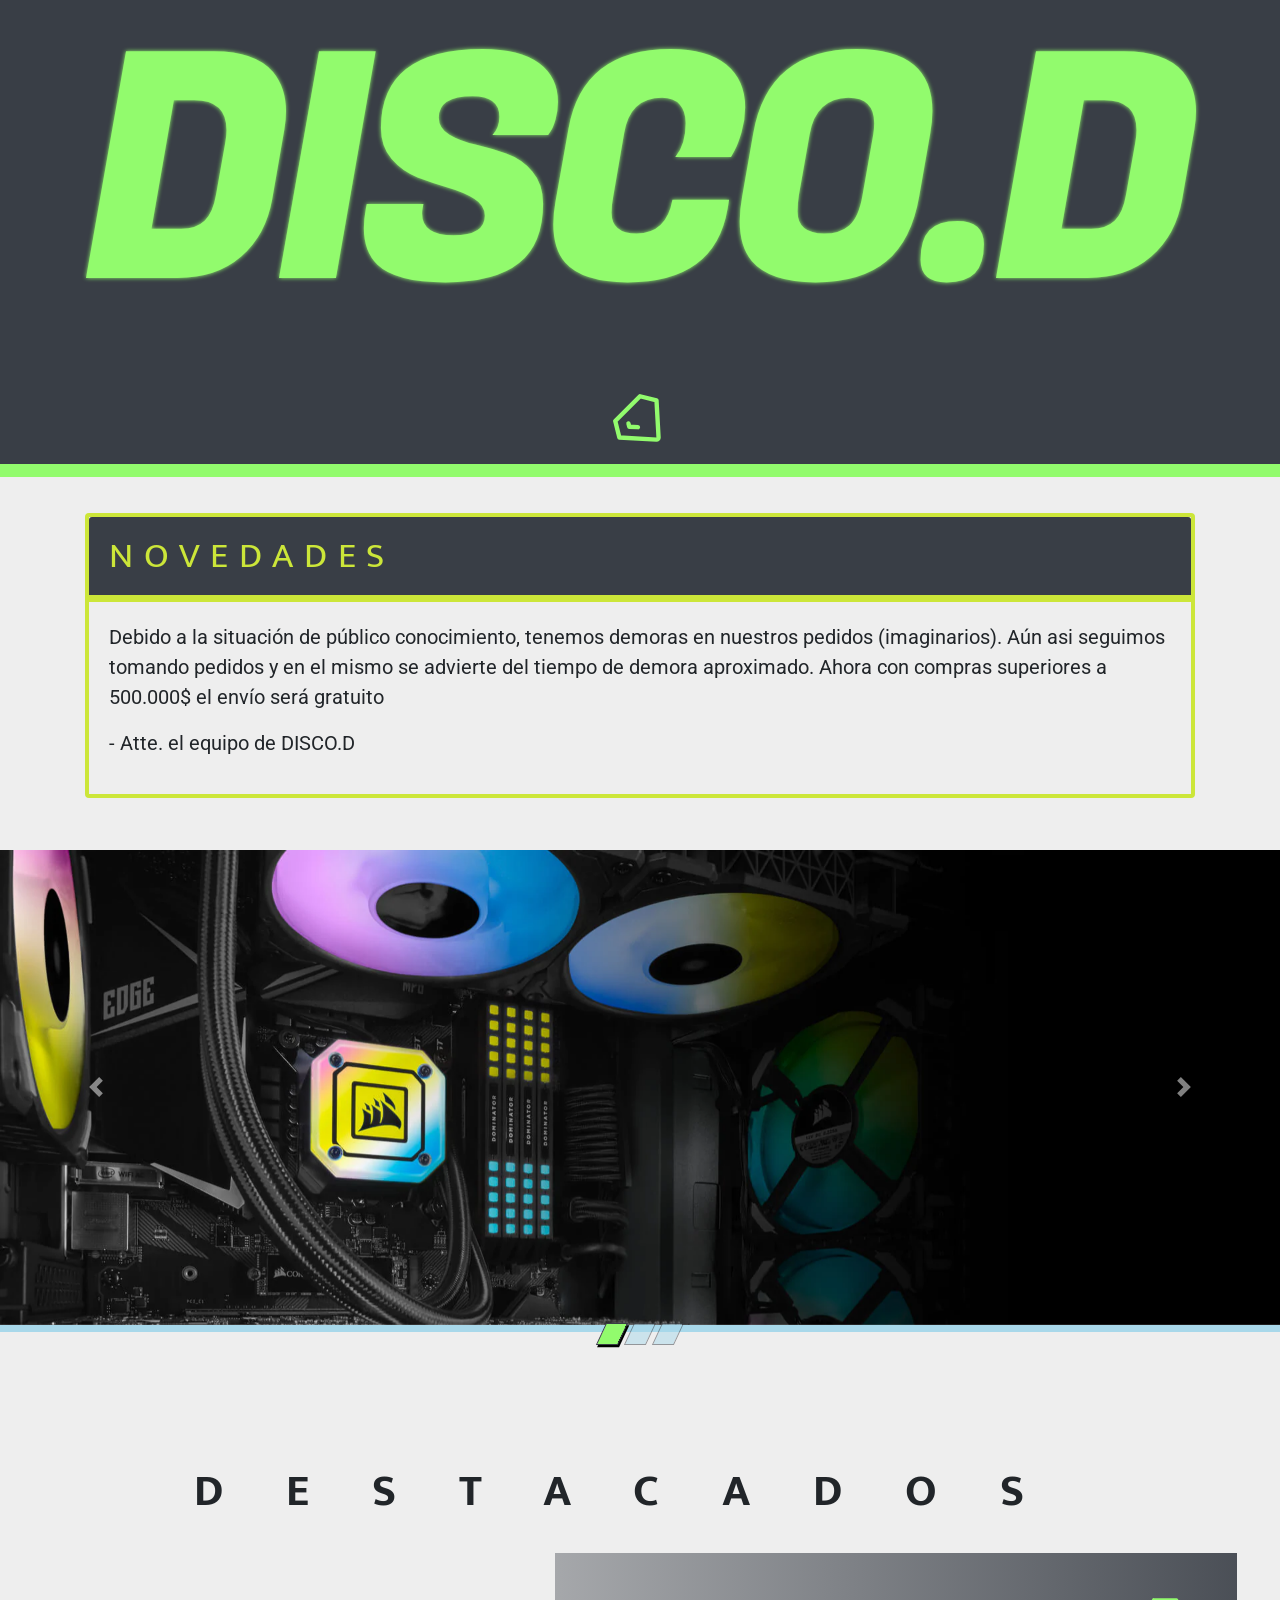
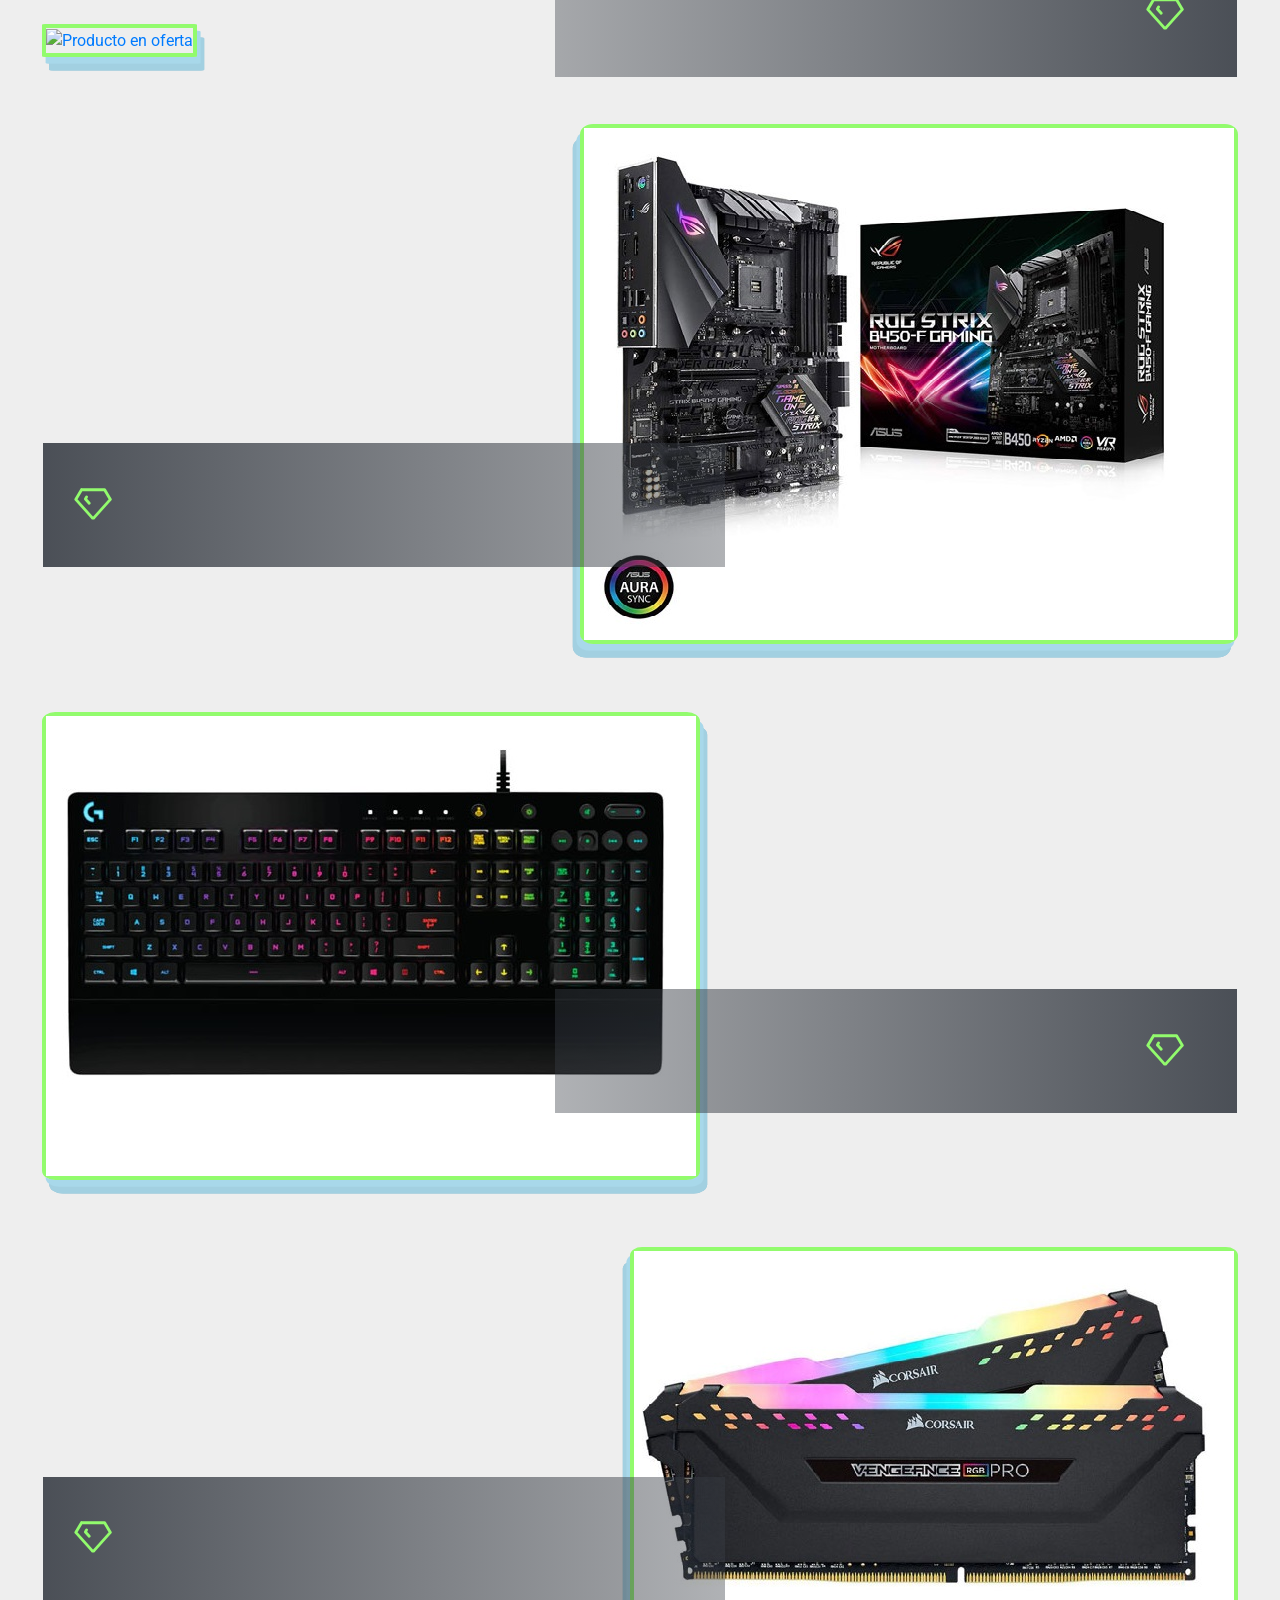
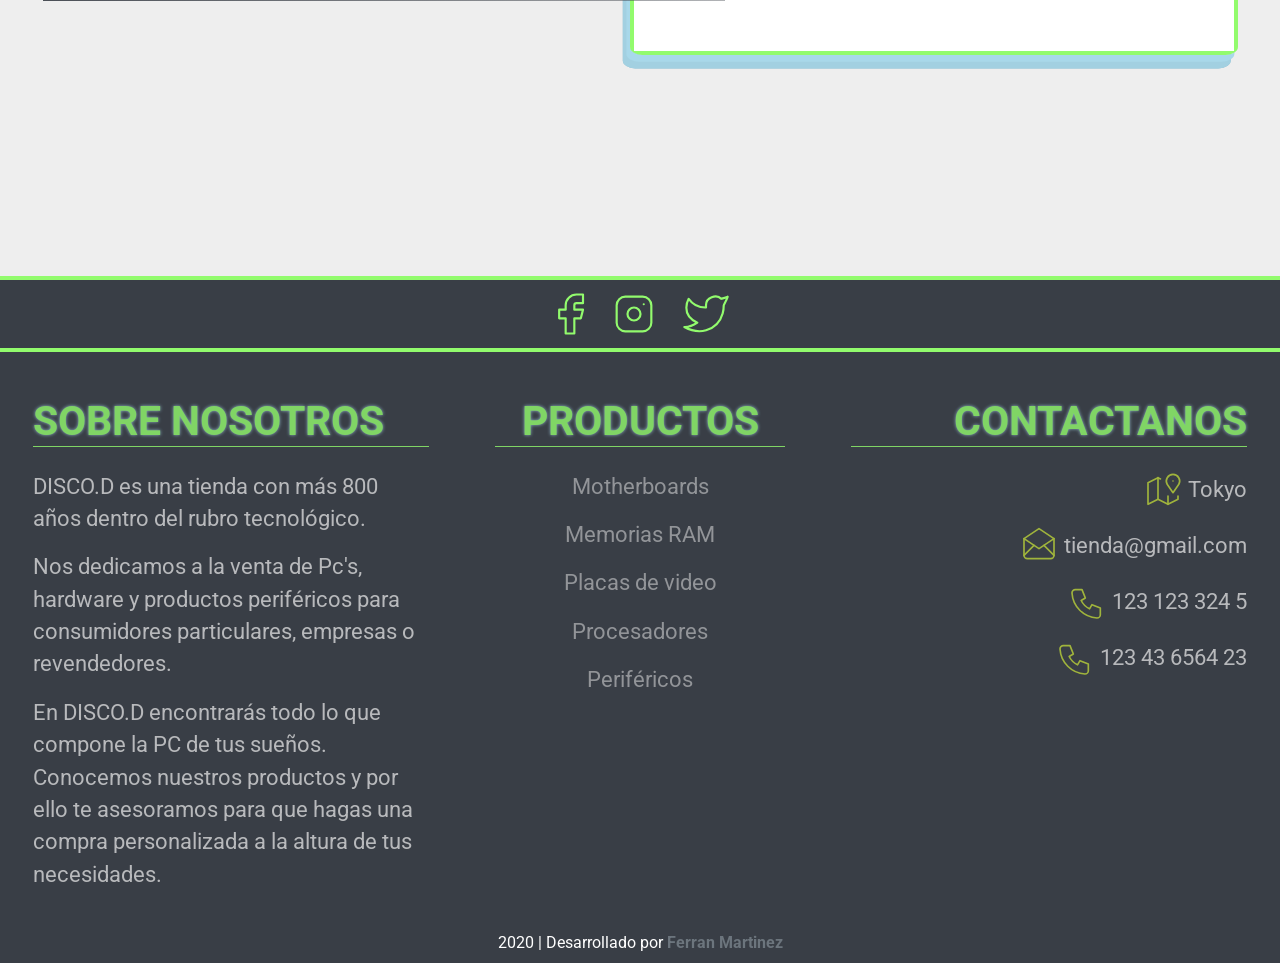
<file: index.html>
<!DOCTYPE html>
<html lang="en">
<head>
	<title>DISCO.D</title>
	<meta charset="UTF-8">
	<meta name="viewport" content="width=device-width, initial-scale=1.0">
	<meta name="author" content="Ferris">
	<meta name="description" content="Pagina oficial de DISCO.D">
	<meta name="keywords" content="Venta de componentes de PC,RAM,Motherboard,Coolers,Procesadores,Auriculares,Gaming,Notebooks,All in One,Teclados,RGB,Gabinetes,AMD,Intel,Corsair,HyperX">


	<link rel="stylesheet" href="assets/css/bootstrap.css">
	<link rel="stylesheet" href="assets/css/main.css">
</head>
<body>

	<header id="homeLink" class="container-fluid">
		<section class="row">
			<h1 class="d-flex justify-content-center">
				<span class="logo_letter1">D</span>
				<span class="logo_letter2">I</span>
				<span class="logo_letter3">S</span>
				<span class="logo_letter4">C</span>
				<span class="logo_letter5">O</span>
				<span class="logo_letter6">.</span>
				<span class="logo_letter7">D</span>
			</h1>
		</section>
	</header>

	<nav class="navbar sticky-top justify-content-center">
        <span onclick="iconFunction(this)" data-target="#navbars" data-toggle="collapse" aria-expanded="false" aria-label="Toggle navigation">
            <svg xmlns="http://www.w3.org/2000/svg" class="icon icon-tabler icon-tabler-diamond navbar_navIcon" width="70" height="70" viewBox="0 -1 24 24" stroke-width="1.5" stroke="#92FB6D" fill="none" stroke-linecap="round" stroke-linejoin="round" >
            <path stroke="none" d="M0 0h24v24H0z" />
            <path d="M6 5h12l3 5l-8.5 9.5a.7 .7 0 0 1 -1 0l-8.5 -9.5l3 -5" />
            <path d="M10 12l-2 -2.2l.6 -1" />
            </svg>
        </span>

        <script>function iconFunction(x) {x.classList.toggle("change");}</script>

	    <div class="collapse navbar-collapse" id="navbars">
	    	<ul class="navbar-nav navbar-expand-md justify-content-around">
                <li class="nav-item">
                    <a class="nav-link" href="index.html">HOME</a>
                </li>
                <li class="nav-item">
                    <a class="nav-link" href="producto.html">MOTHER</a>
                </li>
                <li class="nav-item">
                    <a class="nav-link" href="producto.html">RAM</a>
                </li>
                <li class="nav-item">
                    <a class="nav-link" href="producto.html">GRÁFICA</a>
                </li>
                <li class="nav-item">
                    <a class="nav-link" href="producto.html">PROCESADOR</a>
                </li>
                <li class="nav-item">
                    <a class="nav-link" href="producto.html">PERIFÉRICOS</a>
                </li>
                <li class="nav-item">
                    <a class="nav-link" href="contacto.html">CONTACTO</a>
                </li>
            </ul>
	        	
	    </div>
	</nav>

	<div class="album album--style">
		<div class="container">
	        <div class="row">
	        	<div class="col-md-12 mb-3">
					<div class="card container_novedades">
					    <div class="card-header container_novedades--title">
					    	NOVEDADES
					    </div>
					    <div class="card-body container_novedades--body">
					        <blockquote class="blockquote">
					            <p>Debido a la situación de público conocimiento, tenemos demoras en nuestros pedidos (imaginarios). Aún asi seguimos tomando pedidos y en el mismo se advierte del tiempo de demora aproximado. 
					        	Ahora con compras superiores a 500.000$ el envío será gratuito</p>
					        	<p>- Atte. el equipo de DISCO.D</p>
					        </blockquote>
					    </div>
					</div>
				</div>
			</div>
		</div>

		<div id="carouselOf" class="carousel slide" data-ride="carousel">
		    <ol class="carousel-indicators">
		        <li data-target="#carouselOf" data-slide-to="0" class="active"></li>
		        <li data-target="#carouselOf" data-slide-to="1"></li>
		        <li data-target="#carouselOf" data-slide-to="2"></li>
		    </ol>
		    <div class="carousel-inner d-block">
		        <div class="carousel-item active" data-interval="10000">
		            <img src="img/index/banner1.jpg" class="d-block w-100" alt="CarouselImg">
		        </div>
		        <div class="carousel-item" data-interval="10000">
		            <img src="img/index/banner2.jpg" class="d-block w-100" alt="CarouselImg">
		        </div>
		        <div class="carousel-item" data-interval="10000">
		            <img src="img/index/banner3.jpg" class="d-block w-100" alt="CarouselImg">
		        </div>
		    </div>
		    <a class="carousel-control-prev" href="#carouselOf" role="button" data-slide="prev">
		        <span class="carousel-control-prev-icon" aria-hidden="true"></span>
		        <span class="sr-only">Previous</span>
		    </a>
		    <a class="carousel-control-next" href="#carouselOf" role="button" data-slide="next">
		        <span class="carousel-control-next-icon" aria-hidden="true"></span>
		        <span class="sr-only">Next</span>
		    </a>
		</div>

		<div class="container-fluid text-center">
			<div class="album_destacados">DESTACADOS</div>
		</div>

		<div class="container-fluid ">
			<div class="row" id="span1">
            	<div class="container col-12 col-xl-8">
	                <div class="row row-cols-1 media container_media">
	                    <div class="media_img">
	                    	<a href="producto.html">
	                        	<img class="img-fluid"  alt="Producto en oferta">
	                        	<div>VER MAS</div>
	                        </a>
	                    </div>
	                    <div class="media_body text-right">
	                    	<div class="row flex-row-reverse">
	                    		<div class="col-12 col-xl-9">
			                        <a href="producto/laram.html" class="text-decoration-none">
			                        	<h5>
			                        		<svg xmlns="http://www.w3.org/2000/svg" class="icon icon-tabler icon-tabler-diamond" width="50" height="50" viewBox="0 2 26 26" stroke-width="1.5" stroke="#92FB6D" fill="none" stroke-linecap="round" stroke-linejoin="round" >
								            <path stroke="none" d="M0 0h24v24H0z" />
								            <path d="M6 5h12l3 5l-8.5 9.5a.7 .7 0 0 1 -1 0l-8.5 -9.5l3 -5" />
								            <path d="M10 12l-2 -2.2l.6 -1" />
								            </svg>
						        		</h5>
						        	</a>
			                        <span></span>
	                    		</div>
	                    	</div>
	                    </div>
	                </div>
	            </div>
	        </div>
            <div class="row flex-row-reverse"  id="span2">
            	<div class="container col-xl-8 col-12">
	                <div class="row row-cols-1 media container_media flex-row-reverse">
	                    <div class="media_img--reverse">
	                    	<a href="producto.html">
	                        	<img class="img-fluid" src="img/index/index2.jpg" alt="Generic placeholder image">
	                        	<div>VER MAS</div>
	                    	</a>
	                    </div>
	                    <div class="media_body--reverse">
	                    	<div class="row">
		                        <div class="col-sm-12 col-lg-9">
			                        <a href="producto/lamother.html" class="text-decoration-none">
			                        	<h5>
			                        		<svg xmlns="http://www.w3.org/2000/svg" class="icon icon-tabler icon-tabler-diamond" width="50" height="50" viewBox="0 2 26 26" stroke-width="1.5" stroke="#92FB6D" fill="none" stroke-linecap="round" stroke-linejoin="round" >
								            <path stroke="none" d="M0 0h24v24H0z" />
								            <path d="M6 5h12l3 5l-8.5 9.5a.7 .7 0 0 1 -1 0l-8.5 -9.5l3 -5" />
								            <path d="M10 12l-2 -2.2l.6 -1" />
								            </svg>
						        		</h5>
							        </a>
			                        <span></span>
	                    		</div>
                			</div>
	                    </div>
	                </div>
               	</div>
	        </div>
	        <div class="row" id="span3">
            	<div class="container col-12 col-xl-8">
	                <div class="row row-cols-1 media container_media">
	                    <div class="media_img">
	                    	<a href="producto.html">
	                        	<img class="img-fluid" src="img/index/index3.jpg" alt="Producto en oferta">
	                        	<div>VER MAS</div>
	                        </a>
	                    </div>
	                    <div class="media_body text-right">
	                    	<div class="row flex-row-reverse">
	                    		<div class="col-12 col-xl-9">
			                        <a href="perifericos.html" class="text-decoration-none">
			                        	<h5>
			                        		<svg xmlns="http://www.w3.org/2000/svg" class="icon icon-tabler icon-tabler-diamond" width="50" height="50" viewBox="0 2 26 26" stroke-width="1.5" stroke="#92FB6D" fill="none" stroke-linecap="round" stroke-linejoin="round" >
								            <path stroke="none" d="M0 0h24v24H0z" />
								            <path d="M6 5h12l3 5l-8.5 9.5a.7 .7 0 0 1 -1 0l-8.5 -9.5l3 -5" />
								            <path d="M10 12l-2 -2.2l.6 -1" />
								            </svg>
						        		</h5>
						        	</a>
			                        <span></span>
	                    		</div>
	                    	</div>
	                    </div>
	                </div>
	            </div>
	        </div>
            <div class="row flex-row-reverse"  id="span4">
            	<div class="container col-xl-8 col-12">
	                <div class="row row-cols-1 media container_media flex-row-reverse">
	                    <div class="media_img--reverse">
	                    	<a href="producto.html">
	                        	<img class="img-fluid" src="img/index/index4.png" alt="Generic placeholder image">
	                        	<div>VER MAS</div>
	                    	</a>
	                    </div>
	                    <div class="media_body--reverse">
	                        <div class="row">
		                        <div class="col-sm-12 col-lg-9">
			                        <a href="producto/laram.html" class="text-decoration-none">
			                        	<h5>
			                        		<svg xmlns="http://www.w3.org/2000/svg" class="icon icon-tabler icon-tabler-diamond" width="50" height="50" viewBox="0 2 26 26" stroke-width="1.5" stroke="#92FB6D" fill="none" stroke-linecap="round" stroke-linejoin="round" >
								            <path stroke="none" d="M0 0h24v24H0z" />
								            <path d="M6 5h12l3 5l-8.5 9.5a.7 .7 0 0 1 -1 0l-8.5 -9.5l3 -5" />
								            <path d="M10 12l-2 -2.2l.6 -1" />
								            </svg>
						        		</h5>
							        </a>
			                        <span></span>
	                    		</div>
                			</div>
	                    </div>
	                </div>
               	</div>
	        </div>
	    </div>
	</div>

	<footer class="page-footer font-small unique-color-dark">
	    <div class="container-fluid footer_barraRedes">
	        <div class="row py-2">
	            <div class="col-md-6 col-lg-7 text-center text-md-right">
	                <a href="http://www.facebook.com" class="text-decoration-none">
	                    <svg xmlns="http://www.w3.org/2000/svg" class="icon icon-tabler icon-tabler-brand-facebook" width="52" height="52" viewBox="0 0 24 24" stroke-width="1" stroke="#92FB6D" fill="none" stroke-linecap="round" stroke-linejoin="round">
	                        <path stroke="none" d="M0 0h24v24H0z" />
	                        <path d="M7 10v4h3v7h4v-7h3l1 -4h-4v-2a1 1 0 0 1 1 -1h3v-4h-3a5 5 0 0 0 -5 5v2h-3" />
	                    </svg>
	                </a>
	                <a href="http://www.instagram.com" class="text-decoration-none ml-2 mr-3">
	                    <svg xmlns="http://www.w3.org/2000/svg" class="icon icon-tabler icon-tabler-brand-instagram" width="52" height="52" viewBox="0 0 24 24" stroke-width="1" stroke="#92FB6D" fill="none" stroke-linecap="round" stroke-linejoin="round">
	                        <path stroke="none" d="M0 0h24v24H0z" />
	                        <rect x="4" y="4" width="16" height="16" rx="4" />
	                        <circle cx="12" cy="12" r="3" />
	                        <line x1="16.5" y1="7.5" x2="16.5" y2="7.501" />
	                    </svg>
	                </a>
	                <a href="http://www.twitter.com" class="text-decoration-none">
	                    <svg xmlns="http://www.w3.org/2000/svg" class="icon icon-tabler icon-tabler-brand-twitter" width="52" height="52" viewBox="0 0 24 24" stroke-width="1" stroke="#92FB6D" fill="none" stroke-linecap="round" stroke-linejoin="round">
	                        <path stroke="none" d="M0 0h24v24H0z" />
	                        <path d="M22 4.01c-1 .49-1.98.689-3 .99-1.121-1.265-2.783-1.335-4.38-.737S11.977 6.323 12 8v1c-3.245.083-6.135-1.395-8-4 0 0-4.182 7.433 4 11-1.872 1.247-3.739 2.088-6 2 3.308 1.803 6.913 2.423 10.034 1.517 3.58-1.04 6.522-3.723 7.651-7.742a13.84 13.84 0 0 0 .497 -3.753C20.18 7.773 21.692 5.25 22 4.009z" />
	                    </svg>
	                </a>
	            </div>
	        </div>
	    </div>
	    <div class="container-fluid">
	        <div class="row footer_contenido d-flex justify-content-around">
	            <div class="col-md-4 col-lg-5 col-xl-4 mb-4 text-left">
	                <h6 class="text-uppercase font-weight-bold mb-4">Sobre nosotros</h6>
	                <p>DISCO.D es una tienda con más 800 años dentro del rubro tecnológico.</p>
	                <p>Nos dedicamos a la venta de Pc's, hardware y productos periféricos para consumidores particulares, empresas o revendedores.</p> 
	            	<p>En DISCO.D encontrarás todo lo que compone la PC de tus sueños. Conocemos nuestros productos y por ello te asesoramos para que hagas una compra personalizada a la altura de tus necesidades.</p>
	            </div>
	            <div class="col-md-3 col-lg-3 col-xl-3 text-center mb-4">
	                <h6 class="text-uppercase font-weight-bold mb-4">PRODUCTOS</h6>
	                <div class="row">
	                    <p class="col-12">
	                        <a class="text-decoration-none" href="motherboards.html">Motherboards</a>
	                    </p>
	                    <p class="col-12">
	                        <a class="text-decoration-none" href="memoriasram.html">Memorias RAM</a>
	                    </p>
	                    <p class="col-12">
	                        <a class="text-decoration-none" href="graficas.html">Placas de video</a>
	                    </p>
	                    <p class="col-12">
	                        <a class="text-decoration-none" href="procesadores.html">Procesadores</a>
	                    </p>
	                    <p class="col-12">
	                        <a class="text-decoration-none" href="perifericos.html">Periféricos</a>
	                    </p>
	                </div>
	            </div>
	            <div class="col-md-5 col-lg-4 col-xl-4 text-right mb-md-0 mb-4">
                    <h6 class="text-uppercase font-weight-bold mb-4">Contactanos</h6>
                    <p>
                        <svg xmlns="http://www.w3.org/2000/svg" class="icon icon-tabler icon-tabler-map-2" width="40" height="40" viewBox="0 0 24 24" stroke-width="1" stroke="#CCE639" fill="none" stroke-linecap="round" stroke-linejoin="round">
                            <path stroke="none" d="M0 0h24v24H0z" />
                            <line x1="18" y1="6" x2="18" y2="6.01" />
                            <path d="M18 13l-3.5 -5a4 4 0 1 1 7 0l-3.5 5" />
                            <polyline points="10.5 4.75 9 4 3 7 3 20 9 17 15 20 21 17 21 15" />
                            <line x1="9" y1="4" x2="9" y2="17" />
                            <line x1="15" y1="15" x2="15" y2="20" />
                        </svg>
                        Tokyo
                    </p>
                    <p>
                        <svg xmlns="http://www.w3.org/2000/svg" class="align-content-center icon icon-tabler icon-tabler-mail-opened" width="40" height="40" viewBox="0 2 24 24" stroke-width="1" stroke="#CCE639" fill="none" stroke-linecap="round" stroke-linejoin="round">
                            <path stroke="none" d="M0 0h24v24H0z" />
                            <polyline points="3 9 12 15 21 9 12 3 3 9" />
                            <path d="M21 9v10a2 2 0 0 1 -2 2h-14a2 2 0 0 1 -2 -2v-10" />
                            <line x1="3" y1="19" x2="9" y2="13" />
                            <line x1="15" y1="13" x2="21" y2="19" />
                        </svg>
                        tienda@gmail.com
                    </p>
                    <p>
                        <svg xmlns="http://www.w3.org/2000/svg" class="icon icon-tabler icon-tabler-phone-calling" width="40" height="40" viewBox="0 0 24 24" stroke-width="1" stroke="#CCE639" fill="none" stroke-linecap="round" stroke-linejoin="round">
                            <path stroke="none" d="M0 0h24v24H0z" />
                            <path d="M5 4h4l2 5l-2.5 1.5a11 11 0 0 0 5 5l1.5 -2.5l5 2v4a2 2 0 0 1 -2 2a16 16 0 0 1 -15 -15a2 2 0 0 1 2 -2" />
                        </svg>
                        123 123 324 5
                    </p>
                    <p>
                        <svg xmlns="http://www.w3.org/2000/svg" class="icon icon-tabler icon-tabler-phone-calling" width="40" height="40" viewBox="0 0 24 24" stroke-width="1" stroke="#CCE639" fill="none" stroke-linecap="round" stroke-linejoin="round">
                            <path stroke="none" d="M0 0h24v24H0z" />
                            <path d="M5 4h4l2 5l-2.5 1.5a11 11 0 0 0 5 5l1.5 -2.5l5 2v4a2 2 0 0 1 -2 2a16 16 0 0 1 -15 -15a2 2 0 0 1 2 -2" />
                        </svg>
                        123 43 6564 23
                    </p>
                </div>
	        </div>
	        <div class="container-fluid">
	        	<div class="row">
	        		<div class="col-12 text-center text-white pb-2">
	        			2020 | Desarrollado por <a href="https://www.linkedin.com/in/ferran-martinez-1733441b7/" class="text-decoration-none text-secondary"><b>Ferran Martinez</b></a>
	        		</div>
	        	</div>
	        </div>
	    </div>
	</footer>	
</body>
<script
  src="https://code.jquery.com/jquery-3.5.1.min.js"
  integrity="sha256-9/aliU8dGd2tb6OSsuzixeV4y/faTqgFtohetphbbj0="
  crossorigin="anonymous"></script>
<script src="https://maxcdn.bootstrapcdn.com/bootstrap/4.5.2/js/bootstrap.min.js"></script>

<script src="assets/js/nav.js"></script>
<script src="assets/js/randp.js"></script>

</html>
</file>
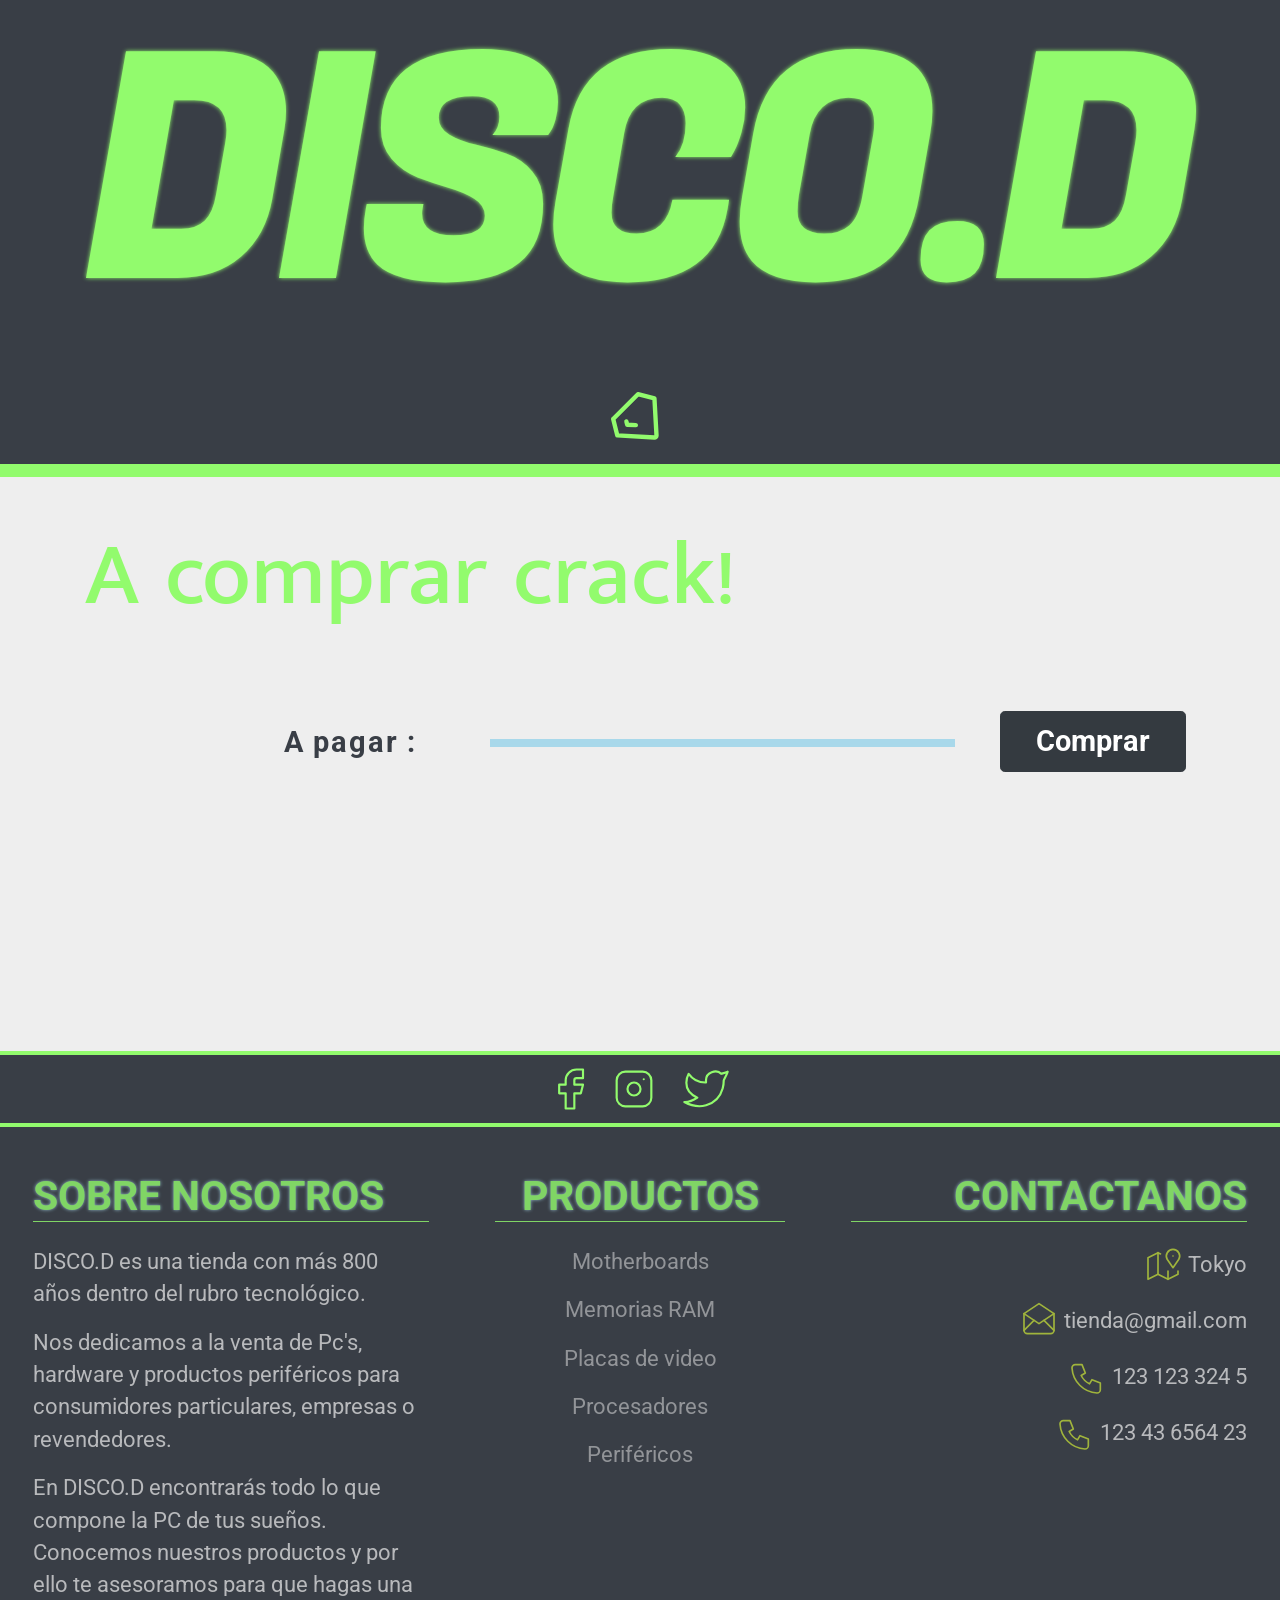
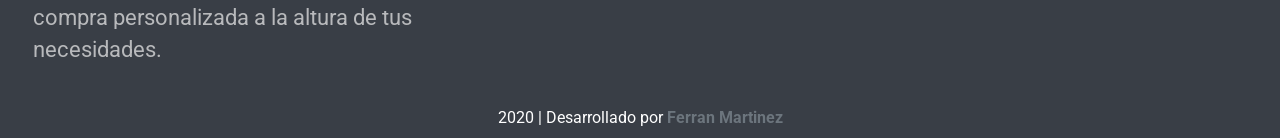
<file: compra.html>
<!DOCTYPE html>
<html lang="en">
<head>
	<title>DISCO.D - Comprar</title>
	<meta charset="UTF-8">
	<meta name="viewport" content="width=device-width, initial-scale=1.0">
    <meta name="author" content="Ferris">
    <meta name="description" content="Pagina oficial de DISCO.D">
    <meta name="keywords" content="Venta de componentes de PC,RAM,Motherboard,Coolers,Procesadores,Auriculares,Gaming,Notebooks,All in One,Teclados,RGB,Gabinetes,AMD,Intel,Corsair,HyperX">


    <link rel="stylesheet" href="assets/css/bootstrap.css">
    <link rel="stylesheet" href="assets/css/main.css">


</head>
<body>
	<header class="container-fluid">
        <section class="row">
            <h1 class="d-flex justify-content-center titulo_section">
                <a href="index.html"><span class="logo_letter1">D</span></a>
                <a href="index.html"><span class="logo_letter2">I</span></a>
                <a href="index.html"><span class="logo_letter3">S</span></a>
                <a href="index.html"><span class="logo_letter4">C</span></a>
                <a href="index.html"><span class="logo_letter5">O</span></a>
                <a href="index.html"><span class="logo_letter6">.</span></a>
                <a href="index.html"><span class="logo_letter7">D</span></a>
            </h1>
        </section>
    </header>

    <nav class="navbar navbar--navColor sticky-top justify-content-center">
        <span onclick="iconFunction(this)" data-target="#navbars" data-toggle="collapse" aria-expanded="false" aria-label="Toggle navigation">
            <svg xmlns="http://www.w3.org/2000/svg" class="icon icon-tabler icon-tabler-diamond navbar_navIcon" width="70" height="70" viewBox="0 0 24 24" stroke-width="1.5" stroke="#92FB6D" fill="none" stroke-linecap="round" stroke-linejoin="round">
                <path stroke="none" d="M0 0h24v24H0z" />
                <path d="M6 5h12l3 5l-8.5 9.5a.7 .7 0 0 1 -1 0l-8.5 -9.5l3 -5" />
                <path d="M10 12l-2 -2.2l.6 -1" />
            </svg>
        </span>

        <script>function iconFunction(x) { x.classList.toggle("change"); }</script>

        <div class="collapse navbar-collapse" id="navbars">
            <ul class="navbar-nav navbar-expand-md justify-content-around">
                <li class="nav-item">
                    <a class="nav-link" href="index.html">HOME</a>
                </li>
                <li class="nav-item">
                    <a class="nav-link" href="producto.html">MOTHER</a>
                </li>
                <li class="nav-item">
                    <a class="nav-link" href="producto.html">RAM</a>
                </li>
                <li class="nav-item">
                    <a class="nav-link" href="producto.html">GRÁFICA</a>
                </li>
                <li class="nav-item">
                    <a class="nav-link" href="producto.html">PROCESADOR</a>
                </li>
                <li class="nav-item">
                    <a class="nav-link" href="producto.html">PERIFÉRICOS</a>
                </li>
                <li class="nav-item">
                    <a class="nav-link" href="contacto.html">CONTACTO</a>
                </li>
            </ul>
        </div>
    </nav>


    <h3 class="container">A comprar crack!</h3>

    <section class="container compraMenu">
        <div class="accordion" id="accordionExample">
            <!-- <div class="card">
                <div class="card-header" id="headingOne">
                    <h2 class="mb-0">
                        <button class="row btn btn-link btn-block text-left" type="button" data-toggle="collapse" data-target="#collapseOne" aria-expanded="true" aria-controls="collapseOne">
                            <div class="row justify-content-around text-left">
                                <p class="col-6 compra_nombre">Nombres</p>
                                <p class="col-3 compra_precio">$$$</p>
                                <p class="col-3 compra_cantidad">X Unidades</p>
                            </div>
                        </button>
                    </h2>
                </div>
                <div id="collapseOne" class="collapse show" aria-labelledby="headingOne" data-parent="#accordionExample">
                    <div class="card-body row">
                        <p class="col-8">
                            Lorem ipsum dolor sit amet consectetur adipisicing elit. Quidem fuga quam nisi! Deleniti est cupiditate earum delectus obcaecati possimus, ratione beatae, eaque! Voluptate maxime animi repellat, cupiditate vero consequatur, dolorem?
                        </p>
                        <div class="col-4">
                            <button>1</button>
                            <button>2</button>
                            <button>3</button>
                        </div>
                    </div>
                </div>
            </div> -->
        </div>
        <div class="row total justify-content-end text-center align-items-center">
            <p class="col-3">A pagar :</p>
            <p class="col-5 precioTotal"></p>
            <button class="col-2 compra_button btn btn-dark btn-lg" type="button" data-toggle="modal" data-target="#enviar">
                Comprar
            </button>
            <div class="modal fade" id="enviar" tabindex="-1" aria-labelledby="exampleModalLabel" aria-hidden="true">
                <div class="modal-dialog">
                    <div class="modal-content">
                        <div class="modal-header">
                            <h5 class="modal-title" id="exampleModalLabel">Cuidado !</h5>
                            <button type="button" class="close" data-dismiss="modal" aria-label="Close">
                                <span aria-hidden="true">&times;</span>
                            </button>
                        </div>
                        <div class="modal-body">
                            Te protejo para que no hagas compras innecesarias en una página que no vende nada.
                        </div>
                    </div>
                </div>
            </div>
        </div>
    </section>


    <footer class="page-footer font-small unique-color-dark">
        <div class="container-fluid footer_barraRedes">
            <div class="row py-2">
                <div class="col-md-6 col-lg-7 text-center text-md-right">
                    <a href="http://www.facebook.com" class="text-decoration-none">
                        <svg xmlns="http://www.w3.org/2000/svg" class="icon icon-tabler icon-tabler-brand-facebook" width="52" height="52" viewBox="0 0 24 24" stroke-width="1" stroke="#92FB6D" fill="none" stroke-linecap="round" stroke-linejoin="round">
                            <path stroke="none" d="M0 0h24v24H0z" />
                            <path d="M7 10v4h3v7h4v-7h3l1 -4h-4v-2a1 1 0 0 1 1 -1h3v-4h-3a5 5 0 0 0 -5 5v2h-3" />
                        </svg>
                    </a>
                    <a href="http://www.instagram.com" class="text-decoration-none ml-2 mr-3">
                        <svg xmlns="http://www.w3.org/2000/svg" class="icon icon-tabler icon-tabler-brand-instagram" width="52" height="52" viewBox="0 0 24 24" stroke-width="1" stroke="#92FB6D" fill="none" stroke-linecap="round" stroke-linejoin="round">
                            <path stroke="none" d="M0 0h24v24H0z" />
                            <rect x="4" y="4" width="16" height="16" rx="4" />
                            <circle cx="12" cy="12" r="3" />
                            <line x1="16.5" y1="7.5" x2="16.5" y2="7.501" />
                        </svg>
                    </a>
                    <a href="http://www.twitter.com" class="text-decoration-none">
                        <svg xmlns="http://www.w3.org/2000/svg" class="icon icon-tabler icon-tabler-brand-twitter" width="52" height="52" viewBox="0 0 24 24" stroke-width="1" stroke="#92FB6D" fill="none" stroke-linecap="round" stroke-linejoin="round">
                            <path stroke="none" d="M0 0h24v24H0z" />
                            <path d="M22 4.01c-1 .49-1.98.689-3 .99-1.121-1.265-2.783-1.335-4.38-.737S11.977 6.323 12 8v1c-3.245.083-6.135-1.395-8-4 0 0-4.182 7.433 4 11-1.872 1.247-3.739 2.088-6 2 3.308 1.803 6.913 2.423 10.034 1.517 3.58-1.04 6.522-3.723 7.651-7.742a13.84 13.84 0 0 0 .497 -3.753C20.18 7.773 21.692 5.25 22 4.009z" />
                        </svg>
                    </a>
                </div>
            </div>
        </div>
        <div class="container-fluid">
            <div class="row footer_contenido d-flex justify-content-around">
                <div class="col-md-4 col-lg-5 col-xl-4 mb-4 text-left">
                    <h6 class="text-uppercase font-weight-bold mb-4">Sobre nosotros</h6>
                    <p>DISCO.D es una tienda con más 800 años dentro del rubro tecnológico.</p>
                    <p>Nos dedicamos a la venta de Pc's, hardware y productos periféricos para consumidores particulares, empresas o revendedores.</p> 
                    <p>En DISCO.D encontrarás todo lo que compone la PC de tus sueños. Conocemos nuestros productos y por ello te asesoramos para que hagas una compra personalizada a la altura de tus necesidades.</p>
                </div>
                <div class="col-md-3 col-lg-3 col-xl-3 text-center mb-4">
                    <h6 class="text-uppercase font-weight-bold mb-4">PRODUCTOS</h6>
                    <div class="row">
                        <p class="col-12">
                            <a class="text-decoration-none" href="motherboards.html">Motherboards</a>
                        </p>
                        <p class="col-12">
                            <a class="text-decoration-none" href="memoriasram.html">Memorias RAM</a>
                        </p>
                        <p class="col-12">
                            <a class="text-decoration-none" href="graficas.html">Placas de video</a>
                        </p>
                        <p class="col-12">
                            <a class="text-decoration-none" href="procesadores.html">Procesadores</a>
                        </p>
                        <p class="col-12">
                            <a class="text-decoration-none" href="perifericos.html">Periféricos</a>
                        </p>
                    </div>
                </div>
                <div class="col-md-5 col-lg-4 col-xl-4 text-right mb-md-0 mb-4">
                    <h6 class="text-uppercase font-weight-bold mb-4">Contactanos</h6>
                    <p>
                        <svg xmlns="http://www.w3.org/2000/svg" class="icon icon-tabler icon-tabler-map-2" width="40" height="40" viewBox="0 0 24 24" stroke-width="1" stroke="#CCE639" fill="none" stroke-linecap="round" stroke-linejoin="round">
                            <path stroke="none" d="M0 0h24v24H0z" />
                            <line x1="18" y1="6" x2="18" y2="6.01" />
                            <path d="M18 13l-3.5 -5a4 4 0 1 1 7 0l-3.5 5" />
                            <polyline points="10.5 4.75 9 4 3 7 3 20 9 17 15 20 21 17 21 15" />
                            <line x1="9" y1="4" x2="9" y2="17" />
                            <line x1="15" y1="15" x2="15" y2="20" />
                        </svg>
                        Tokyo
                    </p>
                    <p>
                        <svg xmlns="http://www.w3.org/2000/svg" class="align-content-center icon icon-tabler icon-tabler-mail-opened" width="40" height="40" viewBox="0 2 24 24" stroke-width="1" stroke="#CCE639" fill="none" stroke-linecap="round" stroke-linejoin="round">
                            <path stroke="none" d="M0 0h24v24H0z" />
                            <polyline points="3 9 12 15 21 9 12 3 3 9" />
                            <path d="M21 9v10a2 2 0 0 1 -2 2h-14a2 2 0 0 1 -2 -2v-10" />
                            <line x1="3" y1="19" x2="9" y2="13" />
                            <line x1="15" y1="13" x2="21" y2="19" />
                        </svg>
                        tienda@gmail.com
                    </p>
                    <p>
                        <svg xmlns="http://www.w3.org/2000/svg" class="icon icon-tabler icon-tabler-phone-calling" width="40" height="40" viewBox="0 0 24 24" stroke-width="1" stroke="#CCE639" fill="none" stroke-linecap="round" stroke-linejoin="round">
                            <path stroke="none" d="M0 0h24v24H0z" />
                            <path d="M5 4h4l2 5l-2.5 1.5a11 11 0 0 0 5 5l1.5 -2.5l5 2v4a2 2 0 0 1 -2 2a16 16 0 0 1 -15 -15a2 2 0 0 1 2 -2" />
                        </svg>
                        123 123 324 5
                    </p>
                    <p>
                        <svg xmlns="http://www.w3.org/2000/svg" class="icon icon-tabler icon-tabler-phone-calling" width="40" height="40" viewBox="0 0 24 24" stroke-width="1" stroke="#CCE639" fill="none" stroke-linecap="round" stroke-linejoin="round">
                            <path stroke="none" d="M0 0h24v24H0z" />
                            <path d="M5 4h4l2 5l-2.5 1.5a11 11 0 0 0 5 5l1.5 -2.5l5 2v4a2 2 0 0 1 -2 2a16 16 0 0 1 -15 -15a2 2 0 0 1 2 -2" />
                        </svg>
                        123 43 6564 23
                    </p>
                </div>
            </div>
            <div class="container-fluid">
                <div class="row">
                    <div class="col-12 text-center text-white pb-2">
                        2020 | Desarrollado por <a href="https://www.linkedin.com/in/ferran-martinez-1733441b7/" class="text-decoration-none text-secondary"><b>Ferran Martinez</b></a>
                    </div>
                </div>
            </div>
        </div>
    </footer>   



</body>
<script
  src="https://code.jquery.com/jquery-3.5.1.min.js"
  integrity="sha256-9/aliU8dGd2tb6OSsuzixeV4y/faTqgFtohetphbbj0="
  crossorigin="anonymous"></script>
<script src="https://maxcdn.bootstrapcdn.com/bootstrap/4.5.2/js/bootstrap.min.js"></script>
<script src="assets/js/nav.js"></script>
<script src="assets/js/fillcompra.js"></script>

</html>
</file>
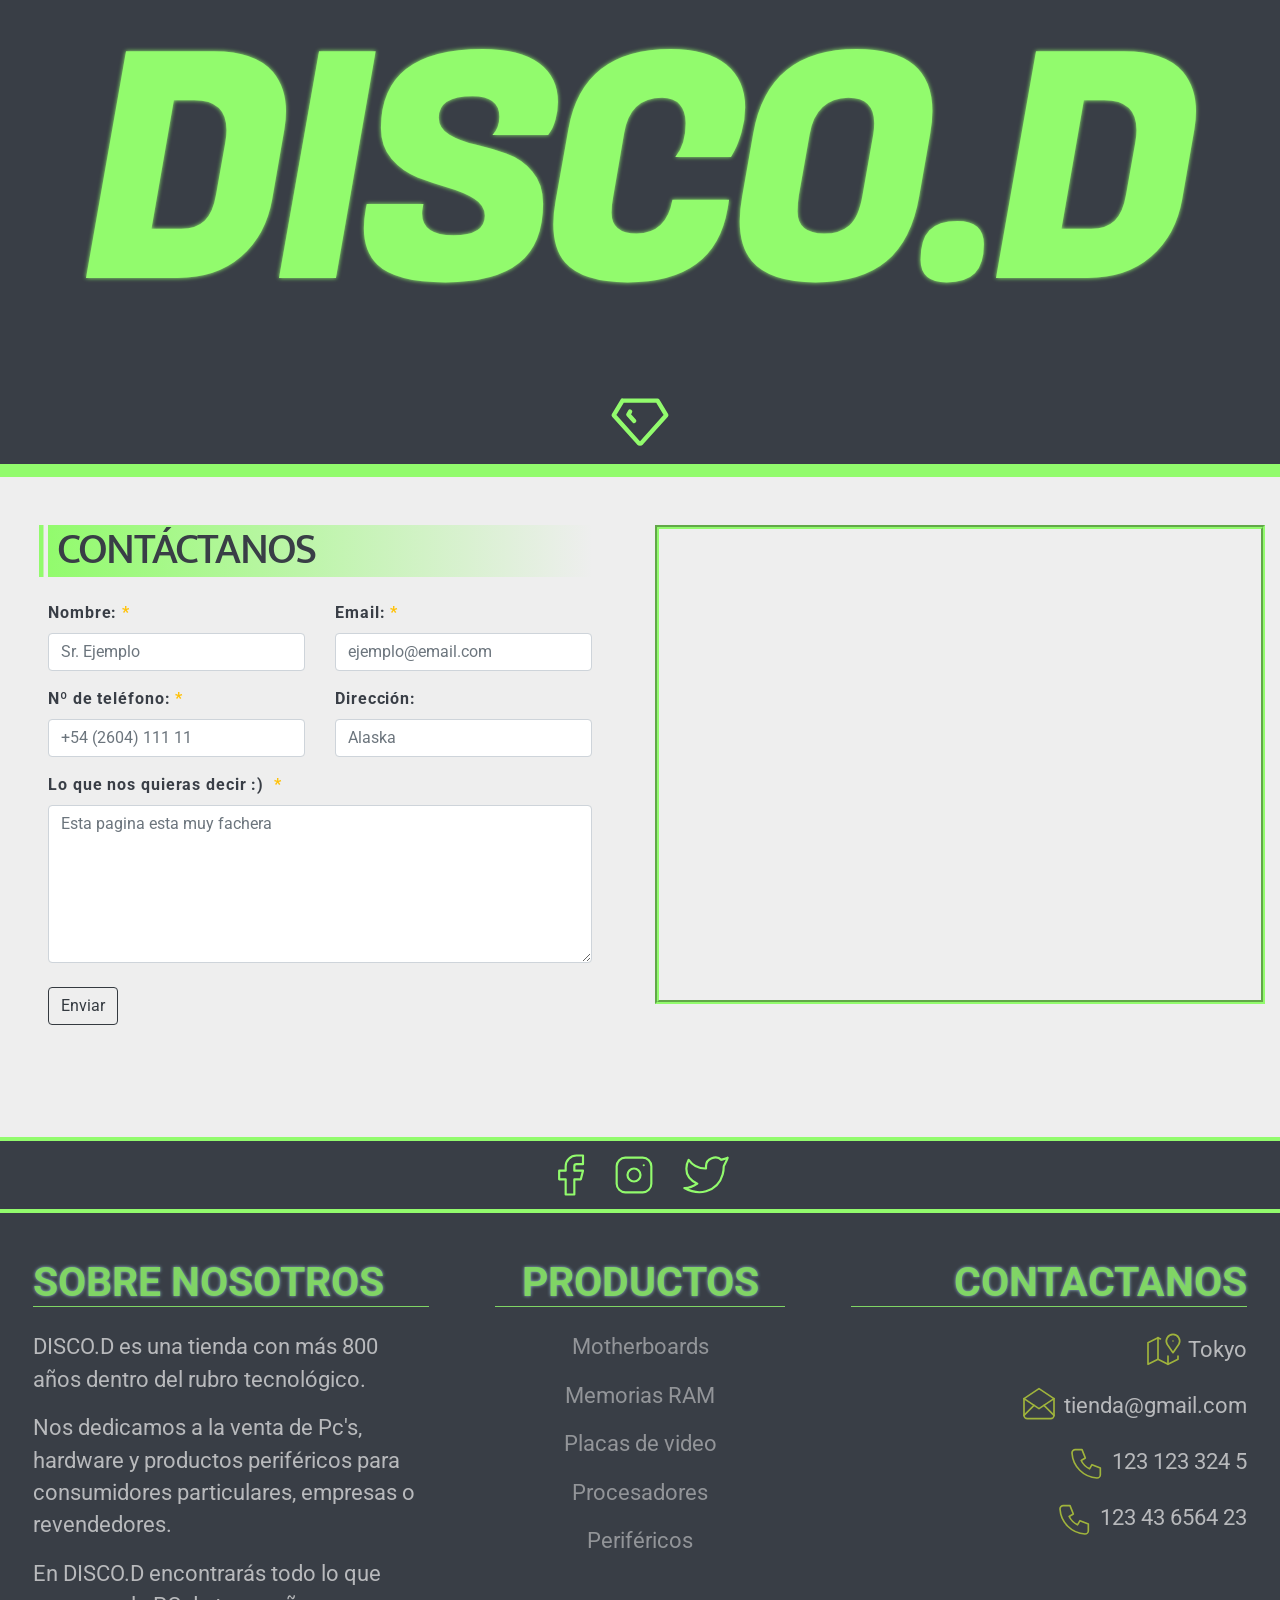
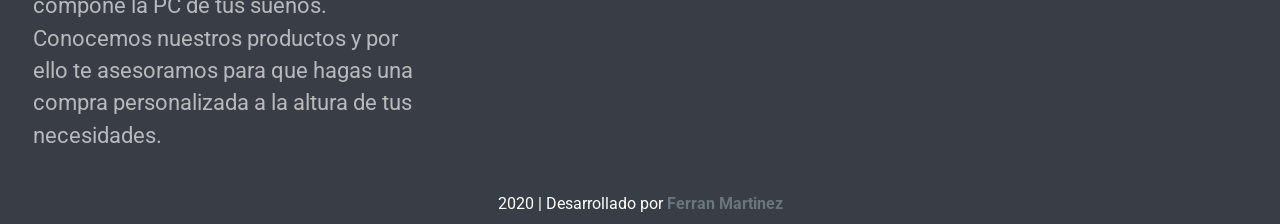
<file: contacto.html>
<!DOCTYPE html>
<html lang="en">
<head>
    <title>DISCO.D - Contacto</title>
    <meta charset="UTF-8">
    <meta name="viewport" content="width=device-width, initial-scale=1">
    <meta name="author" content="Ferris">
    <meta name="description" content="Pagina oficial de DISCO.D">
    <meta name="keywords" content="Venta de componentes de PC,RAM,Motherboard,Coolers,Procesadores,Auriculares,Gaming,Notebooks,All in One,Teclados,RGB,Gabinetes,AMD,Intel,Corsair,HyperX">

    <link rel="stylesheet" href="assets/css/bootstrap.css">
    <link rel="stylesheet" href="assets/css/main.css">

</head>
<body>
	
    <header class="container-fluid">
        <section class="row">
            <h1 class="d-flex justify-content-center titulo_section">
                <a href="index.html"><span class="logo_letter1">D</span></a>
                <a href="index.html"><span class="logo_letter2">I</span></a>
                <a href="index.html"><span class="logo_letter3">S</span></a>
                <a href="index.html"><span class="logo_letter4">C</span></a>
                <a href="index.html"><span class="logo_letter5">O</span></a>
                <a href="index.html"><span class="logo_letter6">.</span></a>
                <a href="index.html"><span class="logo_letter7">D</span></a>
            </h1>
        </section>
    </header>



    <nav class="navbar navbar--navColor justify-content-center sticky-top">
        <span onclick="iconFunction(this)" data-target="#navbars" data-toggle="collapse" aria-expanded="false" aria-label="Toggle navigation">
            <svg xmlns="http://www.w3.org/2000/svg" class="icon icon-tabler icon-tabler-diamond navbar_navIcon_prod" width="70" height="70" viewBox="0 0 24 24" stroke-width="1.5" stroke="#92FB6D" fill="none" stroke-linecap="round" stroke-linejoin="round">
            <path stroke="none" d="M0 0h24v24H0z" />
            <path d="M6 5h12l3 5l-8.5 9.5a.7 .7 0 0 1 -1 0l-8.5 -9.5l3 -5" />
            <path d="M10 12l-2 -2.2l.6 -1" />
            </svg>
        </span>

        <script>function iconFunction(x) {x.classList.toggle("change");}</script>

        <div class="collapse navbar-collapse hide" id="navbars">
            <ul class="navbar-nav navbar-expand-md justify-content-around">
                <li class="nav-item">
                    <a class="nav-link" href="index.html">HOME</a>
                </li>
                <li class="nav-item">
                    <a class="nav-link" href="producto.html">MOTHER</a>
                </li>
                <li class="nav-item">
                    <a class="nav-link" href="producto.html">RAM</a>
                </li>
                <li class="nav-item">
                    <a class="nav-link" href="producto.html">GRÁFICA</a>
                </li>
                <li class="nav-item">
                    <a class="nav-link" href="producto.html">PROCESADOR</a>
                </li>
                <li class="nav-item">
                    <a class="nav-link" href="producto.html">PERIFÉRICOS</a>
                </li>
                <li class="nav-item">
                    <a class="nav-link" href="contacto.html">CONTACTO</a>
                </li>
            </ul>
        </div>
    </nav>

    
    <section class="contacto py-5">
        <div class="container-fluid">
            <div class="row justify-content-around">
                <div class="col-lg-6 px-4 px-xl-5 pb-5 contacto_data">
                    <h2 class="mb-4 text-left">CONTÁCTANOS</h2>
                    <form class="needs-validation my-3" novalidate="">
                        <div class="row">
                            <div class="col-sm-6">
                                <div class="form-group">
                                    <label for="cf-name">Nombre:&nbsp;<span class="text-warning">*</span></label>
                                    <input class="form-control" type="text" id="cf-name" placeholder="Sr. Ejemplo" required="">
                                </div>
                            </div>
                            <div class="col-sm-6">
                                <div class="form-group">
                                    <label for="cf-email">Email:&nbsp;<span class="text-warning">*</span></label>
                                    <input class="form-control" type="email" id="cf-email" placeholder="ejemplo@email.com" required="">
                                </div>
                            </div>
                            <div class="col-sm-6">
                                <div class="form-group">
                                    <label for="cf-phone">Nº de teléfono:&nbsp;<span class="text-warning">*</span></label>
                                    <input class="form-control" type="text" id="cf-phone" placeholder="+54 (2604) 111 11" required="">
                                </div>
                            </div>
                            <div class="col-sm-6">
                                <div class="form-group">
                                    <label for="cf-subject">Dirección:</label>
                                    <input class="form-control" type="text" id="cf-subject" placeholder="Alaska">
                                </div>
                            </div>
                        </div>
                        <div class="form-group">
                            <label for="cf-message">Lo que nos quieras decir :) &nbsp;<span class="text-warning">*</span></label>
                            <textarea class="form-control" id="cf-message" rows="6" placeholder="Esta pagina esta muy fachera" required=""></textarea>
                        </div>
                        <button class="mt-2 btn btn-outline-dark" type="button" data-toggle="modal" data-target="#enviar">
                            Enviar
                        </button>

                        <div class="modal fade" id="enviar" tabindex="-1" aria-labelledby="exampleModalLabel" aria-hidden="true">
                            <div class="modal-dialog">
                                <div class="modal-content">
                                    <div class="modal-header">
                                        <h5 class="modal-title" id="exampleModalLabel">Ajá !</h5>
                                        <button type="button" class="close" data-dismiss="modal" aria-label="Close">
                                            <span aria-hidden="true">&times;</span>
                                        </button>
                                    </div>
                                    <div class="modal-body">
                                        Creias que ibas a enviar algo, bueno lo siento, todavia me falta backend
                                    </div>
                                </div>
                            </div>
                        </div>
                    </form>
                </div>
                <div class="col-lg-6 iframe-full-height-wrap iframe">
                    <iframe width="100%" height="600" frameborder="0" scrolling="no" marginheight="0" marginwidth="0" src="https://maps.google.com/maps?width=100%25&amp;height=600&amp;hl=es&amp;q=Chuo%20City,%20T%C5%8Dky%C5%8D-to%20103-0026+(TIENDA)&amp;t=&amp;z=14&amp;ie=UTF8&amp;iwloc=B&amp;output=embed"></iframe>
                </div>
            </div>
        </div>
    </section>

    <footer class="page-footer font-small unique-color-dark">
        <div class="container-fluid footer_barraRedes">
            <div class="row py-2">
                <div class="col-md-6 col-lg-7 text-center text-md-right">
                    <a href="http://www.facebook.com" class="text-decoration-none">
                        <svg xmlns="http://www.w3.org/2000/svg" class="icon icon-tabler icon-tabler-brand-facebook" width="52" height="52" viewBox="0 0 24 24" stroke-width="1" stroke="#92FB6D" fill="none" stroke-linecap="round" stroke-linejoin="round">
                            <path stroke="none" d="M0 0h24v24H0z" />
                            <path d="M7 10v4h3v7h4v-7h3l1 -4h-4v-2a1 1 0 0 1 1 -1h3v-4h-3a5 5 0 0 0 -5 5v2h-3" />
                        </svg>
                    </a>
                    <a href="http://www.instagram.com" class="text-decoration-none ml-2 mr-3">
                        <svg xmlns="http://www.w3.org/2000/svg" class="icon icon-tabler icon-tabler-brand-instagram" width="52" height="52" viewBox="0 0 24 24" stroke-width="1" stroke="#92FB6D" fill="none" stroke-linecap="round" stroke-linejoin="round">
                            <path stroke="none" d="M0 0h24v24H0z" />
                            <rect x="4" y="4" width="16" height="16" rx="4" />
                            <circle cx="12" cy="12" r="3" />
                            <line x1="16.5" y1="7.5" x2="16.5" y2="7.501" />
                        </svg>
                    </a>
                    <a href="http://www.twitter.com" class="text-decoration-none">
                        <svg xmlns="http://www.w3.org/2000/svg" class="icon icon-tabler icon-tabler-brand-twitter" width="52" height="52" viewBox="0 0 24 24" stroke-width="1" stroke="#92FB6D" fill="none" stroke-linecap="round" stroke-linejoin="round">
                            <path stroke="none" d="M0 0h24v24H0z" />
                            <path d="M22 4.01c-1 .49-1.98.689-3 .99-1.121-1.265-2.783-1.335-4.38-.737S11.977 6.323 12 8v1c-3.245.083-6.135-1.395-8-4 0 0-4.182 7.433 4 11-1.872 1.247-3.739 2.088-6 2 3.308 1.803 6.913 2.423 10.034 1.517 3.58-1.04 6.522-3.723 7.651-7.742a13.84 13.84 0 0 0 .497 -3.753C20.18 7.773 21.692 5.25 22 4.009z" />
                        </svg>
                    </a>
                </div>
            </div>
        </div>
        <div class="container-fluid">
            <div class="row footer_contenido d-flex justify-content-around">
                <div class="col-md-4 col-lg-5 col-xl-4 mb-4 text-left">
                    <h6 class="text-uppercase font-weight-bold mb-4">Sobre nosotros</h6>
                    <p>DISCO.D es una tienda con más 800 años dentro del rubro tecnológico.</p>
                    <p>Nos dedicamos a la venta de Pc's, hardware y productos periféricos para consumidores particulares, empresas o revendedores.</p> 
                    <p>En DISCO.D encontrarás todo lo que compone la PC de tus sueños. Conocemos nuestros productos y por ello te asesoramos para que hagas una compra personalizada a la altura de tus necesidades.</p>
                </div>
                <div class="col-md-3 col-lg-3 col-xl-3 text-center mb-4">
                    <h6 class="text-uppercase font-weight-bold mb-4">PRODUCTOS</h6>
                    <div class="row">
                        <p class="col-12">
                            <a class="text-decoration-none" href="motherboards.html">Motherboards</a>
                        </p>
                        <p class="col-12">
                            <a class="text-decoration-none" href="memoriasram.html">Memorias RAM</a>
                        </p>
                        <p class="col-12">
                            <a class="text-decoration-none" href="graficas.html">Placas de video</a>
                        </p>
                        <p class="col-12">
                            <a class="text-decoration-none" href="procesadores.html">Procesadores</a>
                        </p>
                        <p class="col-12">
                            <a class="text-decoration-none" href="perifericos.html">Periféricos</a>
                        </p>
                    </div>
                </div>
                <div class="col-md-5 col-lg-4 col-xl-4 text-right mb-md-0 mb-4">
                    <h6 class="text-uppercase font-weight-bold mb-4">Contactanos</h6>
                    <p>
                        <svg xmlns="http://www.w3.org/2000/svg" class="icon icon-tabler icon-tabler-map-2" width="40" height="40" viewBox="0 0 24 24" stroke-width="1" stroke="#CCE639" fill="none" stroke-linecap="round" stroke-linejoin="round">
                            <path stroke="none" d="M0 0h24v24H0z" />
                            <line x1="18" y1="6" x2="18" y2="6.01" />
                            <path d="M18 13l-3.5 -5a4 4 0 1 1 7 0l-3.5 5" />
                            <polyline points="10.5 4.75 9 4 3 7 3 20 9 17 15 20 21 17 21 15" />
                            <line x1="9" y1="4" x2="9" y2="17" />
                            <line x1="15" y1="15" x2="15" y2="20" />
                        </svg>
                        Tokyo
                    </p>
                    <p>
                        <svg xmlns="http://www.w3.org/2000/svg" class="align-content-center icon icon-tabler icon-tabler-mail-opened" width="40" height="40" viewBox="0 2 24 24" stroke-width="1" stroke="#CCE639" fill="none" stroke-linecap="round" stroke-linejoin="round">
                            <path stroke="none" d="M0 0h24v24H0z" />
                            <polyline points="3 9 12 15 21 9 12 3 3 9" />
                            <path d="M21 9v10a2 2 0 0 1 -2 2h-14a2 2 0 0 1 -2 -2v-10" />
                            <line x1="3" y1="19" x2="9" y2="13" />
                            <line x1="15" y1="13" x2="21" y2="19" />
                        </svg>
                        tienda@gmail.com
                    </p>
                    <p>
                        <svg xmlns="http://www.w3.org/2000/svg" class="icon icon-tabler icon-tabler-phone-calling" width="40" height="40" viewBox="0 0 24 24" stroke-width="1" stroke="#CCE639" fill="none" stroke-linecap="round" stroke-linejoin="round">
                            <path stroke="none" d="M0 0h24v24H0z" />
                            <path d="M5 4h4l2 5l-2.5 1.5a11 11 0 0 0 5 5l1.5 -2.5l5 2v4a2 2 0 0 1 -2 2a16 16 0 0 1 -15 -15a2 2 0 0 1 2 -2" />
                        </svg>
                        123 123 324 5
                    </p>
                    <p>
                        <svg xmlns="http://www.w3.org/2000/svg" class="icon icon-tabler icon-tabler-phone-calling" width="40" height="40" viewBox="0 0 24 24" stroke-width="1" stroke="#CCE639" fill="none" stroke-linecap="round" stroke-linejoin="round">
                            <path stroke="none" d="M0 0h24v24H0z" />
                            <path d="M5 4h4l2 5l-2.5 1.5a11 11 0 0 0 5 5l1.5 -2.5l5 2v4a2 2 0 0 1 -2 2a16 16 0 0 1 -15 -15a2 2 0 0 1 2 -2" />
                        </svg>
                        123 43 6564 23
                    </p>
                </div>
            </div>
            <div class="container-fluid">
                <div class="row">
                    <div class="col-12 text-center text-white pb-2">
                        2020 | Desarrollado por <a href="https://www.linkedin.com/in/ferran-martinez-1733441b7/" class="text-decoration-none text-secondary"><b>Ferran Martinez</b></a>
                    </div>
                </div>
            </div>
        </div>
    </footer>
</body>

<script
  src="https://code.jquery.com/jquery-3.5.1.min.js"
  integrity="sha256-9/aliU8dGd2tb6OSsuzixeV4y/faTqgFtohetphbbj0="
  crossorigin="anonymous"></script>
<script src="https://maxcdn.bootstrapcdn.com/bootstrap/4.5.2/js/bootstrap.min.js"></script>
<script src="assets/js/nav.js"></script>
</html>
</file>
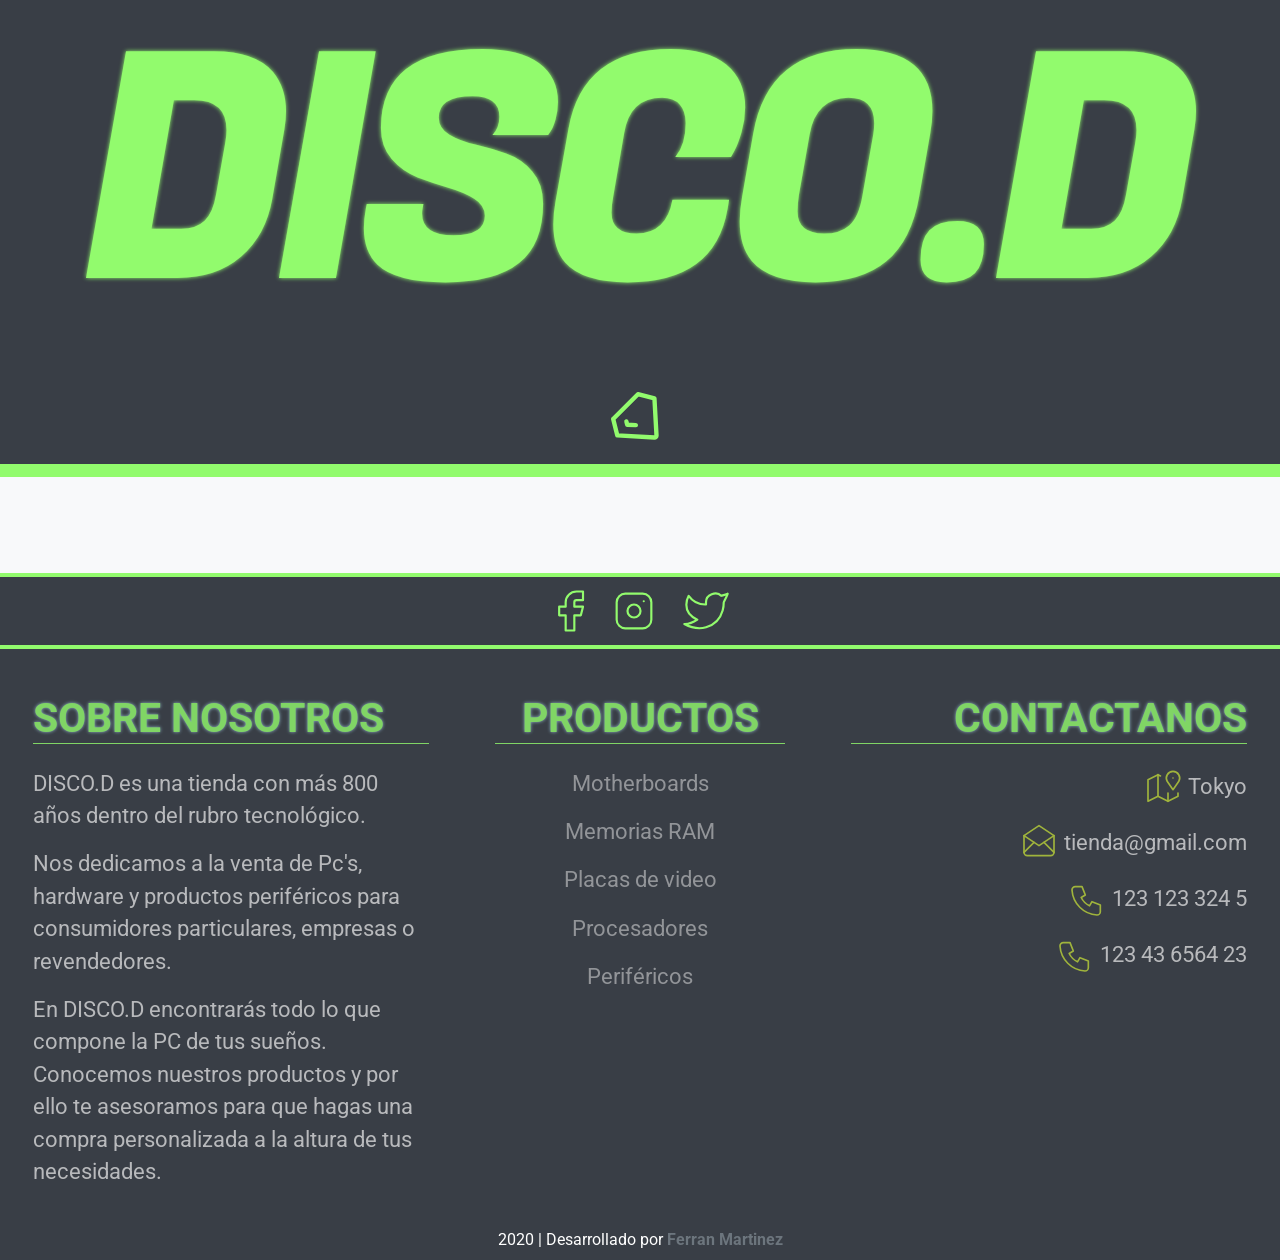
<file: producto.html>
<!DOCTYPE html>
<html lang="en">

<head>
    <meta charset="UTF-8">
    <meta name="viewport" content="width=device-width, initial-scale=1">
    <meta name="author" content="Ferris">
    <meta name="description" content="Pagina oficial de DISCO.D">
    <meta name="keywords" content="Venta de componentes de PC,RAM,Motherboard,Coolers,Procesadores,Auriculares,Gaming,Notebooks,All in One,Teclados,RGB,Gabinetes,AMD,Intel,Corsair,HyperX">


    <link rel="stylesheet" href="assets/css/bootstrap.css">
    <link rel="stylesheet" href="assets/css/main.css">
</head>

<body>
    <header class="container-fluid">
        <section class="row">
            <h1 class="d-flex justify-content-center titulo_section">
                <a href="index.html"><span class="logo_letter1">D</span></a>
                <a href="index.html"><span class="logo_letter2">I</span></a>
                <a href="index.html"><span class="logo_letter3">S</span></a>
                <a href="index.html"><span class="logo_letter4">C</span></a>
                <a href="index.html"><span class="logo_letter5">O</span></a>
                <a href="index.html"><span class="logo_letter6">.</span></a>
                <a href="index.html"><span class="logo_letter7">D</span></a>
            </h1>
        </section>
    </header>

    <nav class="navbar navbar--navColor sticky-top justify-content-center">
        <span onclick="iconFunction(this)" data-target="#navbars" data-toggle="collapse" aria-expanded="false" aria-label="Toggle navigation">
            <svg xmlns="http://www.w3.org/2000/svg" class="icon icon-tabler icon-tabler-diamond navbar_navIcon" width="70" height="70" viewBox="0 0 24 24" stroke-width="1.5" stroke="#92FB6D" fill="none" stroke-linecap="round" stroke-linejoin="round">
                <path stroke="none" d="M0 0h24v24H0z" />
                <path d="M6 5h12l3 5l-8.5 9.5a.7 .7 0 0 1 -1 0l-8.5 -9.5l3 -5" />
                <path d="M10 12l-2 -2.2l.6 -1" />
            </svg>
        </span>

        <script>function iconFunction(x) { x.classList.toggle("change"); }</script>

        <div class="collapse navbar-collapse" id="navbars">
            <ul class="navbar-nav navbar-expand-md justify-content-around">
                <li class="nav-item">
                    <a class="nav-link" href="index.html">HOME</a>
                </li>
                <li class="nav-item">
                    <a class="nav-link" href="producto.html">MOTHER</a>
                </li>
                <li class="nav-item">
                    <a class="nav-link" href="producto.html">RAM</a>
                </li>
                <li class="nav-item">
                    <a class="nav-link" href="producto.html">GRÁFICA</a>
                </li>
                <li class="nav-item">
                    <a class="nav-link" href="producto.html">PROCESADOR</a>
                </li>
                <li class="nav-item">
                    <a class="nav-link" href="producto.html">PERIFÉRICOS</a>
                </li>
                <li class="nav-item">
                    <a class="nav-link" href="contacto.html">CONTACTO</a>
                </li>
            </ul>
        </div>
    </nav>

    <div class=" position-fixed carrito">
        <div class="row align-items-center">
            <svg xmlns="http://www.w3.org/2000/svg" class="icon icon-tabler icon-tabler-receipt-2 " width="45" height="45" viewBox="0 0 24 24" stroke-width="1.5" stroke="#92FB6D" fill="none" stroke-linecap="round" stroke-linejoin="round">
              <path stroke="none" d="M0 0h24v24H0z" fill="none"/>
              <path d="M5 21v-16a2 2 0 0 1 2 -2h10a2 2 0 0 1 2 2v16l-3 -2l-2 2l-2 -2l-2 2l-2 -2l-3 2" />
              <path d="M14 8h-2.5a1.5 1.5 0 0 0 0 3h1a1.5 1.5 0 0 1 0 3h-2.5m2 0v1.5m0 -9v1.5" />
            </svg>
            <div class="ml-4">
                <p></p>
                <p class="compra"><a class="text-decoration-none" >Ver carrito</a></p>
                <p class="vaciarCarrito">Vaciar Carrito</p>
            </div>
        </div>
    </div>

    <div class="album py-5 bg-light albumSection">
        <div class="container-fluid">
            <div class="row">
            </div>
        </div>
    </div>

    <footer class="page-footer font-small unique-color-dark">
        <div class="container-fluid footer_barraRedes">
            <div class="row py-2">
                <div class="col-md-6 col-lg-7 text-center text-md-right">
                    <a href="http://www.facebook.com" class="text-decoration-none">
                        <svg xmlns="http://www.w3.org/2000/svg" class="icon icon-tabler icon-tabler-brand-facebook" width="52" height="52" viewBox="0 0 24 24" stroke-width="1" stroke="#92FB6D" fill="none" stroke-linecap="round" stroke-linejoin="round">
                            <path stroke="none" d="M0 0h24v24H0z" />
                            <path d="M7 10v4h3v7h4v-7h3l1 -4h-4v-2a1 1 0 0 1 1 -1h3v-4h-3a5 5 0 0 0 -5 5v2h-3" />
                        </svg>
                    </a>
                    <a href="http://www.instagram.com" class="text-decoration-none ml-2 mr-3">
                        <svg xmlns="http://www.w3.org/2000/svg" class="icon icon-tabler icon-tabler-brand-instagram" width="52" height="52" viewBox="0 0 24 24" stroke-width="1" stroke="#92FB6D" fill="none" stroke-linecap="round" stroke-linejoin="round">
                            <path stroke="none" d="M0 0h24v24H0z" />
                            <rect x="4" y="4" width="16" height="16" rx="4" />
                            <circle cx="12" cy="12" r="3" />
                            <line x1="16.5" y1="7.5" x2="16.5" y2="7.501" />
                        </svg>
                    </a>
                    <a href="http://www.twitter.com" class="text-decoration-none">
                        <svg xmlns="http://www.w3.org/2000/svg" class="icon icon-tabler icon-tabler-brand-twitter" width="52" height="52" viewBox="0 0 24 24" stroke-width="1" stroke="#92FB6D" fill="none" stroke-linecap="round" stroke-linejoin="round">
                            <path stroke="none" d="M0 0h24v24H0z" />
                            <path d="M22 4.01c-1 .49-1.98.689-3 .99-1.121-1.265-2.783-1.335-4.38-.737S11.977 6.323 12 8v1c-3.245.083-6.135-1.395-8-4 0 0-4.182 7.433 4 11-1.872 1.247-3.739 2.088-6 2 3.308 1.803 6.913 2.423 10.034 1.517 3.58-1.04 6.522-3.723 7.651-7.742a13.84 13.84 0 0 0 .497 -3.753C20.18 7.773 21.692 5.25 22 4.009z" />
                        </svg>
                    </a>
                </div>
            </div>
        </div>
        <div class="container-fluid">
            <div class="row footer_contenido d-flex justify-content-around">
                <div class="col-md-4 col-lg-5 col-xl-4 mb-4 text-left">
                    <h6 class="text-uppercase font-weight-bold mb-4">Sobre nosotros</h6>
                    <p>DISCO.D es una tienda con más 800 años dentro del rubro tecnológico.</p>
                    <p>Nos dedicamos a la venta de Pc's, hardware y productos periféricos para consumidores particulares, empresas o revendedores.</p> 
                    <p>En DISCO.D encontrarás todo lo que compone la PC de tus sueños. Conocemos nuestros productos y por ello te asesoramos para que hagas una compra personalizada a la altura de tus necesidades.</p>
                </div>
                <div class="col-md-3 col-lg-3 col-xl-3 text-center mb-4">
                    <h6 class="text-uppercase font-weight-bold mb-4">PRODUCTOS</h6>
                    <div class="row">
                        <p class="col-12">
                            <a class="text-decoration-none" href="motherboards.html">Motherboards</a>
                        </p>
                        <p class="col-12">
                            <a class="text-decoration-none" href="memoriasram.html">Memorias RAM</a>
                        </p>
                        <p class="col-12">
                            <a class="text-decoration-none" href="graficas.html">Placas de video</a>
                        </p>
                        <p class="col-12">
                            <a class="text-decoration-none" href="procesadores.html">Procesadores</a>
                        </p>
                        <p class="col-12">
                            <a class="text-decoration-none" href="perifericos.html">Periféricos</a>
                        </p>
                    </div>
                </div>
                <div class="col-md-5 col-lg-4 col-xl-4 text-right mb-md-0 mb-4">
                    <h6 class="text-uppercase font-weight-bold mb-4">Contactanos</h6>
                    <p>
                        <svg xmlns="http://www.w3.org/2000/svg" class="icon icon-tabler icon-tabler-map-2" width="40" height="40" viewBox="0 0 24 24" stroke-width="1" stroke="#CCE639" fill="none" stroke-linecap="round" stroke-linejoin="round">
                            <path stroke="none" d="M0 0h24v24H0z" />
                            <line x1="18" y1="6" x2="18" y2="6.01" />
                            <path d="M18 13l-3.5 -5a4 4 0 1 1 7 0l-3.5 5" />
                            <polyline points="10.5 4.75 9 4 3 7 3 20 9 17 15 20 21 17 21 15" />
                            <line x1="9" y1="4" x2="9" y2="17" />
                            <line x1="15" y1="15" x2="15" y2="20" />
                        </svg>
                        Tokyo
                    </p>
                    <p>
                        <svg xmlns="http://www.w3.org/2000/svg" class="align-content-center icon icon-tabler icon-tabler-mail-opened" width="40" height="40" viewBox="0 2 24 24" stroke-width="1" stroke="#CCE639" fill="none" stroke-linecap="round" stroke-linejoin="round">
                            <path stroke="none" d="M0 0h24v24H0z" />
                            <polyline points="3 9 12 15 21 9 12 3 3 9" />
                            <path d="M21 9v10a2 2 0 0 1 -2 2h-14a2 2 0 0 1 -2 -2v-10" />
                            <line x1="3" y1="19" x2="9" y2="13" />
                            <line x1="15" y1="13" x2="21" y2="19" />
                        </svg>
                        tienda@gmail.com
                    </p>
                    <p>
                        <svg xmlns="http://www.w3.org/2000/svg" class="icon icon-tabler icon-tabler-phone-calling" width="40" height="40" viewBox="0 0 24 24" stroke-width="1" stroke="#CCE639" fill="none" stroke-linecap="round" stroke-linejoin="round">
                            <path stroke="none" d="M0 0h24v24H0z" />
                            <path d="M5 4h4l2 5l-2.5 1.5a11 11 0 0 0 5 5l1.5 -2.5l5 2v4a2 2 0 0 1 -2 2a16 16 0 0 1 -15 -15a2 2 0 0 1 2 -2" />
                        </svg>
                        123 123 324 5
                    </p>
                    <p>
                        <svg xmlns="http://www.w3.org/2000/svg" class="icon icon-tabler icon-tabler-phone-calling" width="40" height="40" viewBox="0 0 24 24" stroke-width="1" stroke="#CCE639" fill="none" stroke-linecap="round" stroke-linejoin="round">
                            <path stroke="none" d="M0 0h24v24H0z" />
                            <path d="M5 4h4l2 5l-2.5 1.5a11 11 0 0 0 5 5l1.5 -2.5l5 2v4a2 2 0 0 1 -2 2a16 16 0 0 1 -15 -15a2 2 0 0 1 2 -2" />
                        </svg>
                        123 43 6564 23
                    </p>
                </div>
            </div>
            <div class="container-fluid">
                <div class="row">
                    <div class="col-12 text-center text-white pb-2">
                        2020 | Desarrollado por <a href="https://www.linkedin.com/in/ferran-martinez-1733441b7/" class="text-decoration-none text-secondary"><b>Ferran Martinez</b></a>
                    </div>
                </div>
            </div>
        </div>
    </footer>
</body>
<script
  src="https://code.jquery.com/jquery-3.5.1.min.js"
  integrity="sha256-9/aliU8dGd2tb6OSsuzixeV4y/faTqgFtohetphbbj0="
  crossorigin="anonymous"></script>
<script src="https://maxcdn.bootstrapcdn.com/bootstrap/4.5.2/js/bootstrap.min.js"></script>
<script src="assets/js/fillin.js"></script>
<script src="assets/js/nav.js"></script>
<script src="assets/js/carrito.js"></script>
</html>
</file>
<file: assets/css/main.css>
@import url("https://fonts.googleapis.com/css2?family=Fugaz+One&display=swap");
@import url("https://fonts.googleapis.com/css2?family=Mukta+Malar&display=swap");
@import url("https://fonts.googleapis.com/css2?family=Roboto:wght@300&display=swap");
@import url("https://fonts.googleapis.com/css2?family=Fugaz+One&display=swap");
@import url("https://fonts.googleapis.com/css2?family=Mukta+Malar&display=swap");
@import url("https://fonts.googleapis.com/css2?family=Roboto:wght@300&display=swap");
@import url("https://fonts.googleapis.com/css2?family=Fugaz+One&display=swap");
@import url("https://fonts.googleapis.com/css2?family=Mukta+Malar&display=swap");
@import url("https://fonts.googleapis.com/css2?family=Roboto:wght@300&display=swap");
@import url("https://fonts.googleapis.com/css2?family=Fugaz+One&display=swap");
@import url("https://fonts.googleapis.com/css2?family=Mukta+Malar&display=swap");
@import url("https://fonts.googleapis.com/css2?family=Roboto:wght@300&display=swap");
@import url("https://fonts.googleapis.com/css2?family=Fugaz+One&display=swap");
@import url("https://fonts.googleapis.com/css2?family=Mukta+Malar&display=swap");
@import url("https://fonts.googleapis.com/css2?family=Roboto:wght@300&display=swap");
@import url("https://fonts.googleapis.com/css2?family=Fugaz+One&display=swap");
@import url("https://fonts.googleapis.com/css2?family=Mukta+Malar&display=swap");
@import url("https://fonts.googleapis.com/css2?family=Roboto:wght@300&display=swap");
header {
  position: relative;
  z-index: 100;
  background-color: #393e46;
}
header a:hover {
  text-decoration: none;
}
header h1 {
  display: flex;
  cursor: cell;
  width: 100%;
  margin: -1vh 3vh 1vh 3vh;
  font-size: 35vh;
  font-family: "Fugaz One", cursive;
}
header h1 span:hover {
  font-size: 33vh;
}
header h1 span {
  transition: font-size 0.5s;
  color: #92FB6D;
  display: inline-block;
  margin: 0 -1vh 0 -1vh;
  user-select: none;
  text-shadow: 0 0 0.5vh #92FB6D;
}
header h1.titulo_section {
  display: flex;
  cursor: cell;
  width: 100%;
  margin: -1vh 3vh 1vh 3vh;
  font-size: 35vh;
  font-family: "Fugaz One", cursive;
}
header h1.titulo_section a span:hover {
  font-size: 33vh;
}
header h1.titulo_section a span {
  transition: font-size 0.5s;
  color: #92FB6D;
  display: inline-block;
  margin: 0 -1vh 0 -1vh;
  user-select: none;
  text-shadow: 0 0 0.5vh #92FB6D;
}

.logo_letter1 {
  animation: flash 0.3s linear 0.08s forwards;
}

.logo_letter2 {
  animation: flash 0.3s linear 0.16s forwards;
}

.logo_letter3 {
  animation: flash 0.3s linear 0.24s forwards;
}

.logo_letter4 {
  animation: flash 0.3s linear 0.32s forwards;
}

.logo_letter5 {
  animation: flash 0.3s linear 0.4s forwards;
}

.logo_letter6 {
  animation: flash 0.3s linear 0.48s forwards;
}

.logo_letter7 {
  animation: flash 0.3s linear 0.56s forwards;
}

@keyframes flash {
  45% {
    color: white;
  }
  50% {
    color: #A8D8EA;
    transform: scale(0.98);
    text-shadow: 0 0 3vh #A8D8EA;
  }
  55% {
    color: white;
  }
}
nav {
  background-color: #393e46;
  padding: 0;
  cursor: cell;
  border-bottom: #92FB6D solid 1.5vh;
}
nav .navbar_navIcon {
  transform: rotate(-45deg);
}
nav .navbar_navIcon {
  transition: 0.4s;
}
nav .change .navbar_navIcon {
  transform: rotate(0deg);
}
nav #navbars {
  cursor: pointer;
}
nav .nav-link:hover {
  color: white;
  letter-spacing: 0.5vh;
  transform: scale(1.2);
}
nav .nav-link {
  user-select: none;
  text-decoration: none;
  color: #92FB6D;
  font-size: 3vh;
  transition: color 1s, letter-spacing 1s, transform 1s;
}

footer {
  background-color: #393e46;
}
footer .footer_barraRedes {
  border-top: #92FB6D solid 0.5vh;
  border-bottom: #92FB6D solid 0.5vh;
}
footer .footer_barraRedes h6 {
  color: #eeeeee;
  font-size: 4vh;
}
footer .footer_contenido {
  padding-top: 5vh;
  font-size: 2.4vh;
}
footer .footer_contenido h6 {
  font-size: 4.5vh;
  color: #92FB6D;
  text-shadow: 0 0 0.4vh #A8D8EA;
  opacity: 0.8;
  border-bottom: #92FB6D 0.1vh solid;
}
footer .footer_contenido p > a:hover {
  color: white !important;
  opacity: 1;
}
footer .footer_contenido p, footer .footer_contenido a {
  color: #eeeeee;
  opacity: 0.7;
  transition: color 0.2s, opacity 0.2s;
}

div.album {
  background-color: #eeeeee;
  padding-top: 4vh;
  padding-bottom: 20vh;
}
div.album div.container_novedades:hover {
  box-shadow: 2vh 1vh #92FB6D, -2vh -1vh #A8D8EA;
}
div.album div.container_novedades {
  margin-bottom: 4vh;
  cursor: crosshair;
  background-color: #eeeeee;
  border: #CCE639 solid 0.5vh;
  transition: box-shadow 0.9s;
}
div.album div.container_novedades .container_novedades--title {
  border-bottom: #CCE639 0.8vh solid;
  background-color: #393e46;
  font-size: 4vh;
  font-family: "Mukta Malar", sans-serif;
  letter-spacing: 1.2vh;
  color: #CCE639;
}
div.album div.container_novedades .container_novedades--body {
  font-family: "Roboto", sans-serif;
}
div.album div.carousel {
  margin-bottom: 14vh;
  border-bottom: 0.8vh solid #A8D8EA;
}
div.album div.carousel ol {
  transform: translateY(4vh);
}
div.album div.carousel ol .active {
  background-color: #92FB6D;
  box-shadow: 0.25vh 0.25vh black;
}
div.album div.carousel ol li {
  border: 0.2vh solid #393e46;
  background-color: #A8D8EA;
  width: 20px;
  height: 20px;
  transform: skew(-25deg);
}
div.album .album_destacados {
  margin-top: 2vh;
  margin-bottom: 8vh;
  font-size: 5vh;
  font-weight: bold;
  font-family: "Mukta Malar", sans-serif;
  letter-spacing: 7vh;
}
div.album div.container.col-12 {
  margin: 0;
}
div.album div.media.container_media {
  margin: 3vh;
  margin-bottom: 4.5vh;
}
div.album div.media.container_media .media_img:hover, div.album div.media.container_media .media_img--reverse:hover {
  box-shadow: 0 0;
  border-color: #3A4A50;
}
div.album div.media.container_media .media_img:hover div, div.album div.media.container_media .media_img--reverse:hover div {
  opacity: 1;
  transform: translateY(-2.5vh);
}
div.album div.media.container_media .media_img {
  visibility: visible;
  flex-basis: auto;
  position: relative;
  box-shadow: 0.4vh 0.75vh #A8D8EA, 0.8vh 1.5vh #A2D0E1, 0.8vh 1.5vh #96C1D1;
  border: 0.5vh solid #92FB6D;
  border-radius: 2%;
  transition: box-shadow 0.8s, border 1.2s;
}
div.album div.media.container_media .media_img div {
  transition: opacity 1.8s, transform 2s;
  opacity: 0;
  position: absolute;
  left: 5%;
  bottom: 5%;
  text-decoration: none;
  font-size: 5vh;
  font-family: "Mukta Malar", sans-serif;
  font-weight: bold;
  letter-spacing: 1.5vh;
  color: #92FB6D;
  text-shadow: -0.2vh -0.2vh #393e46, 0.2vh 0.2vh #393e46, -0.2vh 0.2vh #393e46, 0.2vh -0.2vh #393e46;
}
div.album div.media.container_media .media_img--reverse {
  visibility: visible;
  flex-basis: auto;
  position: relative;
  box-shadow: -0.4vh 0.75vh #A8D8EA, -0.8vh 1.5vh #A2D0E1, -0.8vh 1.5vh #96C1D1;
  border: 0.5vh solid #92FB6D;
  border-radius: 2%;
  transition: box-shadow 0.8s, border 1.2s;
}
div.album div.media.container_media .media_img--reverse div {
  transition: opacity 1.8s, transform 2s;
  opacity: 0;
  position: absolute;
  left: 60%;
  bottom: 5%;
  text-decoration: none;
  font-size: 5vh;
  font-family: "Mukta Malar", sans-serif;
  font-weight: bold;
  letter-spacing: 1.5vh;
  color: #92FB6D;
  text-shadow: -0.2vh -0.2vh #393e46, 0.2vh 0.2vh #393e46, -0.2vh 0.2vh #393e46, 0.2vh -0.2vh #393e46;
}
div.album div.media.container_media .media_body {
  visibility: visible;
  padding: 3vh;
  position: absolute;
  width: 80%;
  bottom: 20%;
  background-image: linear-gradient(90deg, rgba(57, 62, 70, 0.4), rgba(57, 62, 70, 0.9));
  left: 65%;
}
div.album div.media.container_media .media_body p {
  border-right: 0.7vh solid #CCE639;
  padding-right: 1vh;
}
div.album div.media.container_media .media_body--reverse {
  visibility: visible;
  padding: 3vh;
  position: absolute;
  width: 80%;
  bottom: 20%;
  background-image: linear-gradient(-90deg, rgba(57, 62, 70, 0.4), rgba(57, 62, 70, 0.9));
  right: 65%;
}
div.album div.media.container_media .media_body--reverse p {
  border-left: 0.7vh solid #CCE639;
  padding-left: 1vh;
}
div.album div.media.container_media h5:hover {
  text-shadow: 0 0;
}
div.album div.media.container_media h5:hover svg {
  visibility: visible;
}
div.album div.media.container_media h5 {
  margin: 0;
  transition: text-shadow 0.5s;
  letter-spacing: 0.8vh;
  color: #92FB6D;
  text-shadow: 0 0 0.5vh #A8D8EA;
  font-size: 6.5vh;
  font-weight: bold;
  font-family: "Fugaz One", cursive;
}
div.album div.media.container_media h5 svg {
  margin-right: 2vh;
  visibility: visible;
}
div.album div.media.container_media span {
  color: #CCE639;
  font-size: 4vh;
  text-shadow: 0 0 0.2vh #A8D8EA;
}
div.album div.media.container_media p {
  color: #eeeeee;
  font-size: 2.5vh;
  font-family: "Roboto", sans-serif;
  margin-top: 1vh;
}

div.albumSection {
  padding-left: 5vh;
  padding-right: 5vh;
  background-color: green;
}
div.albumSection .albumSection_producto:hover {
  box-shadow: 0 0;
  border-color: #393e46;
}
div.albumSection .albumSection_producto:hover .albumSection_producto_body {
  border-color: #393e46;
}
div.albumSection .albumSection_producto:hover .albumSection_producto_body .albumSection_producto--name {
  color: #eeeeee;
  background-position: -100% 0;
  padding-left: 1vh;
}
div.albumSection .albumSection_producto:hover .albumSection_producto_body .d-flex .albumSection_producto--button {
  filter: opacity(1);
  box-shadow: 0.5vh 0.5vh #393e46;
}
div.albumSection .albumSection_producto {
  cursor: pointer;
  margin-bottom: 9vh;
  border: #92FB6D 0.4vh groove;
  transition: box-shadow 0.4s, border-color 1s;
  box-shadow: 0.8vh 1.2vh #A8D8EA, -0.8vh -1.2vh #92FB6D;
}
div.albumSection .albumSection_producto .albumSection_producto_body {
  border-top: #92FB6D 0.5vh groove;
  transition: border-color 1s;
}
div.albumSection .albumSection_producto .albumSection_producto_body .albumSection_producto--name {
  font-size: 3.2vh;
  font-weight: bold;
  font-family: "Roboto", sans-serif;
  color: #393e46;
  transition: color 0.8s, background-position 0.5s ease-out, padding-left 0.8s;
  font-family: "Fugaz One", cursive;
  background-image: linear-gradient(to right, white 50%, #393e46 50%, rgba(57, 62, 70, 0.3));
  background-size: 200% auto;
  background-position: 0 0;
}
div.albumSection .albumSection_producto .albumSection_producto_body .albumSection_producto--text {
  font-size: 2.5vh;
  color: #393e46;
}
div.albumSection .albumSection_producto .albumSection_producto_body .d-flex {
  height: 4vh;
  background-image: linear-gradient(to right, #A8D8EA, white, white);
}
div.albumSection .albumSection_producto .albumSection_producto_body .d-flex p {
  margin: 0;
}
div.albumSection .albumSection_producto .albumSection_producto_body .d-flex .albumSection_producto--price {
  font-size: 3.2vh;
  font-weight: bold;
  font-family: "Roboto", sans-serif;
  color: #393e46;
  padding-left: 0.5vh;
  font-size: 2.5vh;
  font-weight: bold;
}
div.albumSection .albumSection_producto .albumSection_producto_body .d-flex .albumSection_producto--button:hover {
  color: #393e46;
  box-shadow: 0 0;
}
div.albumSection .albumSection_producto .albumSection_producto_body .d-flex .albumSection_producto--button {
  width: 15vh;
  height: 4.5vh;
  position: relative;
  right: 0.5vh;
  bottom: 0.7vh;
  font-family: "Mukta Malar", sans-serif;
  font-size: 3vh;
  background-color: #CCE639;
  text-align: center;
  color: #eeeeee;
  border-radius: 0.5vh;
  filter: opacity(0.5);
  transition: filter 1s, box-shadow 1s, color 0.5s;
}

.carrito:hover {
  cursor: default;
  right: -5vh;
  box-shadow: 0.5vh 0.5vh #A8D8EA, -0.5vh -0.5vh #92FB6D;
}

.carrito {
  padding-left: 3vh;
  padding-top: 1vh;
  padding-bottom: 1vh;
  width: 50vh;
  z-index: 10;
  right: -40vh;
  top: 25vh;
  background-color: #393e46;
  color: #eeeeee;
  font-size: 3vh;
  border-radius: 1.5vh;
  transition: box-shadow 1s, right 1s;
}
.carrito p {
  margin: 0;
  padding-top: 0.5vh;
  padding-bottom: 0.5vh;
  font-family: "Roboto", sans-serif;
  text-align: end;
}
.carrito p a:hover {
  text-shadow: 0 0 5px #92FB6D;
}
.carrito p a {
  cursor: pointer;
  color: #92FB6D;
  transition: text-shadow 1s;
}
.carrito p:nth-child(3):hover {
  color: #ef6370;
  text-shadow: 0 0 3px #ef6370;
}
.carrito p:nth-child(3) {
  cursor: pointer;
  color: #FA890F;
  transition: color 1s, text-shadow 1s;
}

.blurIn {
  animation: blurIn 1.5s forwards;
}

@keyframes blurIn {
  100% {
    filter: blur(3px);
  }
}
.blurOut {
  animation: blurOut 1.5s forwards;
}

@keyframes blurOut {
  0% {
    filter: blur(3px);
  }
  100% {
    filter: blur(0);
  }
}
.carritoAnim {
  animation: carritoAnim 0.5s;
}

@keyframes carritoAnim {
  50% {
    transform: rotate(-45deg);
  }
  100% {
    transform: rotate(0);
  }
}
section.producto {
  padding-top: 3vh;
  padding-bottom: 8vh;
  background-color: #eeeeee;
}
section.producto ol.producto_nav {
  padding-bottom: 0.5vh;
}
section.producto ol.producto_nav li a {
  color: #393e46;
}
section.producto ol.producto_nav li a.producto_nav--logo:hover {
  text-decoration: none;
  transform: scale(1.1);
}
section.producto ol.producto_nav li a.producto_nav--logo {
  color: #92FB6D;
  font-family: "Fugaz One", cursive;
  font-size: 6vh;
  transition: transform 1s;
}
section.producto .carousel.producto_foto {
  border-radius: 0.5vh;
  border: #92FB6D 0.4vh groove;
  box-shadow: 0.5vh 0.9vh #A8D8EA, -0.5vh -0.9vh #92FB6D;
}
section.producto .carousel.producto_foto ol {
  transform: translateY(4vh);
}
section.producto .carousel.producto_foto ol .active {
  background-color: #92FB6D;
  box-shadow: 0.25vh 0.25vh black;
}
section.producto .carousel.producto_foto ol li {
  border: 0.2vh solid #393e46;
  background-color: #A8D8EA;
  width: 20px;
  height: 20px;
  transform: skew(-25deg);
}
section.producto .producto_data {
  padding-top: 5vh;
}
section.producto .producto_data .producto_data--name {
  text-shadow: 0.8vh 0 #A8D8EA;
  margin: 0;
  color: #393e46;
  font-family: "Fugaz One", cursive;
  font-size: 7vh;
  font-weight: bold;
}
section.producto .producto_data .producto_data--price {
  filter: grayscale(25%);
  color: #CCE639;
  font-family: "Mukta Malar", sans-serif;
  font-size: 6.8vh;
  font-weight: bold;
  text-shadow: #393e46 0.15vh 0.1vh, #393e46 -0.1vh 0.1vh, #393e46 -0.1vh -0.1vh, #393e46 0.15vh -0.1vh;
}
section.producto .producto_data ul.nav-tabs {
  border-bottom: 0.2vh solid #92FB6D;
}
section.producto .producto_data ul.nav-tabs a.nav-link {
  color: #393e46;
  font-family: "Mukta Malar", sans-serif;
  letter-spacing: 0.1vh;
}
section.producto .producto_data ul.nav-tabs a.nav-link.active {
  font-weight: bold;
}
section.producto .producto_data .producto_data--text {
  color: #393e46;
  font-family: "Roboto", sans-serif;
}
section.producto .producto_data form {
  margin-top: 8vh;
  color: #393e46;
}
section.producto .producto_data form h6 {
  margin-bottom: 0.5vh;
  font-size: 3vh;
  font-weight: bold;
  font-family: "Mukta Malar", sans-serif;
}
section.producto .producto_data form label.active.btn-secondary {
  color: #92FB6D;
  filter: blur(0);
}
section.producto .producto_data form label.btn {
  filter: blur(0.07vh);
}
section.producto .producto_data form .modal-header {
  border-color: #A8D8EA;
  border-width: 0.5vh;
}
section.producto .producto_data form .modal-header h5 {
  margin-left: 3vh;
  font-family: "Mukta Malar", sans-serif;
  color: #92FB6D;
  font-size: 8vh;
}
section.producto .producto_data form .modal-body {
  color: #eeeeee;
  background-color: #393e46;
  border-color: #A8D8EA;
  font-size: 3vh;
}

.contacto {
  background-color: #eeeeee;
}
.contacto iframe {
  border: #92FB6D groove 0.5vh;
  height: 85%;
}
.contacto .contacto_data {
  letter-spacing: -0.2vh;
}
.contacto .contacto_data h2 {
  box-shadow: -0.5vh 0 #eeeeee, -1vh 0 #92FB6D;
  padding-left: 1vh;
  background-image: linear-gradient(to right, #92FB6D, #eeeeee);
  color: #393e46;
  font-family: "Mukta Malar", sans-serif;
  font-size: 4.8vh;
}
.contacto .contacto_data form {
  color: #393e46;
  font-family: "Roboto", sans-serif;
  font-weight: bold;
  letter-spacing: 0.1vh;
}
.contacto .contacto_data form .modal-header {
  border-color: #A8D8EA;
  border-width: 0.5vh;
}
.contacto .contacto_data form .modal-header h5 {
  margin-left: 3vh;
  font-family: "Mukta Malar", sans-serif;
  color: #92FB6D;
  font-size: 8vh;
}
.contacto .contacto_data form .modal-body {
  color: #eeeeee;
  background-color: #393e46;
  border-color: #A8D8EA;
  font-size: 3vh;
}

h3 {
  cursor: default;
  margin-top: 5vh;
  font-family: "Mukta Malar", sans-serif;
  font-size: 10vh;
  color: #92FB6D;
}

.compraMenu {
  margin-top: 5vh;
  margin-bottom: 30vh;
}
.compraMenu .card {
  border: #92FB6D 0.5vh solid;
}
.compraMenu .card .card-header {
  background-color: #393e46;
}
.compraMenu .card .card-header button:focus {
  outline: 0;
  box-shadow: none;
  text-decoration: none;
}
.compraMenu .card .card-header button:hover {
  text-decoration: none;
  color: #92FB6D;
}
.compraMenu .card .card-header button {
  margin: 0;
}
.compraMenu .card .card-header button p {
  margin: 0;
}
.compraMenu .card .card-header button .compra_nombre {
  font-size: 3.2vh;
  font-weight: bold;
  font-family: "Fugaz One", cursive;
  color: #eeeeee;
  letter-spacing: 0.2vh;
}
.compraMenu .card .card-header button .compra_precio {
  font-size: 2.8vh;
  font-weight: bold;
  font-family: "Roboto", sans-serif;
  color: #CCE639;
}
.compraMenu .card .card-header button .compra_cantidad {
  font-size: 2.5vh;
  font-weight: bold;
  font-family: "Roboto", sans-serif;
  color: #eeeeee;
}
.compraMenu .card .card-body p {
  margin: 0;
  font-size: 2.5vh;
  font-weight: bold;
  font-family: "Roboto", sans-serif;
}
.compraMenu .card .card-body div {
  cursor: default;
}
.compraMenu .card .card-body button:focus {
  outline: 0;
}
.compraMenu .card .card-body button:nth-child(1):hover {
  box-shadow: 0 0;
}
.compraMenu .card .card-body button:nth-child(1) {
  width: 4.5vh;
  margin-right: 1.5vh;
  background-color: #92FB6D;
  border: none;
  border-radius: 0.6vh;
  font-family: "Mukta Malar", sans-serif;
  font-size: 2.6vh;
  font-weight: bold;
  color: #393e46;
  box-shadow: 0.3vh 0.3vh #393e46;
  transition: box-shadow 0.5s;
}
.compraMenu .card .card-body button:nth-child(2):hover {
  box-shadow: 0 0;
}
.compraMenu .card .card-body button:nth-child(2) {
  width: 4.5vh;
  margin-right: 1.5vh;
  background-color: #EE5E5E;
  border: none;
  border-radius: 0.6vh;
  font-family: "Mukta Malar", sans-serif;
  font-size: 2.6vh;
  font-weight: bold;
  box-shadow: 0.3vh 0.3vh #393e46;
  transition: box-shadow 0.5s;
}
.compraMenu .card .card-body button:nth-child(3):hover {
  box-shadow: 0 0 1.5vh #F41B25;
  background-color: #F41B25;
}
.compraMenu .card .card-body button:nth-child(3) {
  width: 15vh;
  background-color: #EA893B;
  border: none;
  border-radius: 0.6vh;
  font-family: "Mukta Malar", sans-serif;
  font-size: 2.6vh;
  color: #eeeeee;
  box-shadow: 0.3vh 0.3vh #393e46;
  transition: box-shadow 0.5s, background-color 0.5s;
}
.compraMenu .total {
  margin-top: 10vh;
  margin-right: 1vh;
}
.compraMenu .total p:nth-child(1) {
  font-size: 3.2vh;
  font-weight: bold;
  font-family: "Roboto", sans-serif;
  color: #393e46;
  letter-spacing: 0.2vh;
}
.compraMenu .total .precioTotal {
  margin-right: 3vh;
  border: 0.5vh solid #A8D8EA;
  font-size: 3.2vh;
  font-weight: bold;
  font-family: "Roboto", sans-serif;
  color: #393e46;
  letter-spacing: 0.2vh;
  word-spacing: 2vh;
}
.compraMenu .total .compra_button {
  font-size: 3.2vh;
  font-weight: bold;
  font-family: "Roboto", sans-serif;
  transform: translateY(-1vh);
  margin-left: 2vh;
  width: 2vh;
}

@media only screen and (max-width: 768px) {
  header h1 {
    margin: 0;
    margin-left: -0.1rem;
    margin-bottom: -1rem;
    font-size: 9rem;
  }
  header h1 span:hover {
    font-size: 6.8rem;
  }
  header h1 span {
    margin: 0 -0.2rem 0 -0.2rem;
  }
  header h1.titulo_section {
    margin: 0;
    margin-left: -0.1rem;
    margin-bottom: -1rem;
    font-size: 9rem;
  }
  header h1.titulo_section a span:hover {
    font-size: 6.8rem;
  }
  header h1.titulo_section a span {
    margin: 0 -0.2rem 0 -0.2rem;
  }
  header h1.contacto_logo--style {
    margin: 0;
    margin-left: -0.1rem;
    margin-bottom: -1rem;
    font-size: 9rem;
    font-size: 6rem;
    padding-top: 0.5rem;
  }
  header h1.contacto_logo--style span:hover {
    font-size: 6.8rem;
  }
  header h1.contacto_logo--style span {
    margin: 0 -0.2rem 0 -0.2rem;
  }

  nav {
    transform: translate(0, -0.5rem);
  }
  nav span {
    transform: scale(0.7) translate(0, 1rem);
  }
  nav ul {
    text-align: center;
  }
  nav .nav-link:hover {
    color: white;
    letter-spacing: 0;
    transform: scale(1);
  }
  nav .nav-link {
    margin: auto;
    font-size: 1rem;
  }

  div.album {
    padding-top: 0.8rem !important;
    padding-bottom: 4rem !important;
  }
  div.album div.container {
    max-width: 700px;
  }
  div.album div.container .container_novedades:hover {
    box-shadow: -0.4rem -0.4rem #92FB6D, 0.4rem 0.4rem #A8D8EA;
  }
  div.album div.container .container_novedades {
    box-shadow: -0.4rem -0.4rem #A8D8EA, 0.4rem 0.4rem #92FB6D;
    transition: box-shadow 1.2s;
  }
  div.album div.container .container_novedades .container_novedades--title {
    font-size: 1.6rem;
  }
  div.album div.container .container_novedades .container_novedades--body {
    padding-bottom: 0.1rem;
    padding-top: 0.9rem;
  }
  div.album div.container .container_novedades .container_novedades--body blockquote {
    font-size: 1rem;
  }
  div.album div.carousel {
    border-width: 0.6rem;
    margin-bottom: 1.8rem;
  }
  div.album div.carousel ol {
    transform: translateY(2rem);
  }
  div.album div.carousel ol > li {
    margin: 0 0.2rem 0 0.8rem;
    width: 1.2rem;
    height: 1.2rem;
  }
  div.album div.carousel img {
    height: 18rem;
  }
  div.album .album_destacados {
    margin-top: 3.5rem;
    margin-bottom: 1.5rem;
    font-size: 3rem;
    letter-spacing: 2rem;
  }
  div.album div.container.col-12 {
    padding-right: 0.5rem;
    padding-left: 0.5rem;
  }
  div.album div.media.container_media {
    margin: 0;
    margin-bottom: 0;
  }
  div.album div.media.container_media .media_img:hover, div.album div.media.container_media .media_img--reverse:hover {
    box-shadow: 0 0;
    border-color: #92FB6D;
  }
  div.album div.media.container_media .media_img:hover div, div.album div.media.container_media .media_img--reverse:hover div {
    opacity: 0;
  }
  div.album div.media.container_media .media_img {
    box-shadow: 0 0;
    border-width: 0.18rem;
    border-radius: 1%;
    border-left-color: #A8D8EA;
    border-left-width: 0.23rem;
    border-top-color: #A8D8EA;
    border-top-width: 0.23rem;
  }
  div.album div.media.container_media .media_img--reverse {
    box-shadow: 0 0;
    border-width: 0.18rem;
    border-radius: 1%;
    border-left-color: #A8D8EA;
    border-left-width: 0.23rem;
    border-top-color: #A8D8EA;
    border-top-width: 0.23rem;
  }
  div.album div.media.container_media .media_body {
    margin-top: 0.3rem;
    margin-bottom: 4.4rem;
    border-top: 0.45rem solid #92FB6D;
    text-align: left !important;
    padding: 1rem;
    position: relative;
    background-image: linear-gradient(180deg, rgba(57, 62, 70, 0.95), rgba(57, 62, 70, 0));
    left: 0%;
  }
  div.album div.media.container_media .media_body p {
    border-left: 0.25rem solid #CCE639;
    padding-left: 1vh;
    border-right: none !important;
  }
  div.album div.media.container_media .media_body--reverse {
    margin-top: 0.3rem;
    margin-bottom: 4.4rem;
    border-top: 0.45rem solid #92FB6D;
    text-align: left !important;
    padding: 1rem;
    position: relative;
    background-image: linear-gradient(180deg, rgba(57, 62, 70, 0.95), rgba(57, 62, 70, 0));
    right: 0%;
  }
  div.album div.media.container_media .media_body--reverse p {
    border-left: 0.25rem solid #CCE639;
    padding-left: 1vh;
    border-right: none !important;
  }
  div.album div.media.container_media h5:hover {
    text-shadow: 0 0;
  }
  div.album div.media.container_media h5 {
    margin: 0;
    letter-spacing: 0.2rem;
    font-size: 2.2rem;
    text-shadow: 0 0 1rem #393e46;
  }
  div.album div.media.container_media h5 svg {
    display: none;
  }
  div.album div.media.container_media span {
    font-size: 1.6rem;
    text-shadow: 0 0;
  }
  div.album div.media.container_media p {
    color: #393e46;
    font-size: 1rem;
    font-weight: bold;
    margin-top: 1vh;
  }

  div.albumSection {
    padding-left: 0.5rem;
    padding-right: 0.5rem;
  }
  div.albumSection .albumSection_producto:hover .albumSection_producto_body {
    border-color: #393e46;
  }
  div.albumSection .albumSection_producto:hover .albumSection_producto_body .albumSection_producto--name {
    color: #393e46;
    background-position: 0 0;
    padding-left: 0;
  }
  div.albumSection .albumSection_producto {
    margin-bottom: 1.5rem;
    box-shadow: 0.2rem 0.4rem #A8D8EA, -0.2rem -0.4rem #92FB6D;
    transition: box-shadow 0.4s;
  }
  div.albumSection .albumSection_producto .albumSection_producto_body {
    padding: 0.6rem !important;
    border-top: #92FB6D 0.3rem groove;
  }
  div.albumSection .albumSection_producto .albumSection_producto_body .albumSection_producto--name {
    margin-bottom: 0 !important;
    font-size: 1.4rem;
  }
  div.albumSection .albumSection_producto .albumSection_producto_body .albumSection_producto--text {
    margin-bottom: 0.2rem !important;
    font-size: 1rem;
  }
  div.albumSection .albumSection_producto .albumSection_producto_body .albumSection_producto--price {
    margin-bottom: 0 !important;
    font-size: 1.4rem;
    font-size: 1.1rem;
  }

  section.producto {
    padding-top: 0;
    padding-bottom: 0;
  }
  section.producto div.order-1 {
    margin-left: 0 !important;
    padding-top: 0 !important;
  }
  section.producto .producto_nav {
    padding-bottom: 0.5vh;
  }
  section.producto .producto_nav li.breadcrumb-item {
    padding-left: 0.2rem !important;
  }
  section.producto .producto_nav li.breadcrumb-item a.producto_nav--logo {
    padding-right: 0.2rem;
    font-size: 1.9rem;
  }
  section.producto .producto_nav li.item1 {
    font-size: 0.9rem !important;
  }
  section.producto .producto_nav li.item2 {
    font-size: 0.8rem !important;
  }
  section.producto .carousel.producto_foto ol {
    transform: translateY(1.8rem);
  }
  section.producto .carousel.producto_foto ol li {
    border: 0.2vh solid #393e46;
    background-color: #A8D8EA;
    width: 20px;
    height: 20px;
    transform: skew(-25deg);
  }
  section.producto .producto_data {
    padding-top: 0.1rem;
  }
  section.producto .producto_data .producto_data--name {
    text-shadow: 0.3rem 0 #A8D8EA;
    font-size: 2.3rem;
  }
  section.producto .producto_data .producto_data--price {
    margin-top: -0.8rem !important;
    margin-bottom: 0.8rem !important;
    font-size: 2.2rem;
  }
  section.producto .producto_data form {
    margin-top: 1.5rem;
    margin-bottom: 1rem;
  }
  section.producto .producto_data form h6 {
    margin-bottom: 0.1rem;
    font-size: 1.2rem;
  }
  section.producto .producto_data form .form-group {
    margin-top: 0rem;
  }
  section.producto .producto_data form ul.list-inline {
    margin-top: 1rem;
    text-align: center !important;
  }

  .contacto h2 {
    font-size: 3rem !important;
  }
  .contacto iframe {
    border: #92FB6D groove 0.5vh;
    height: 165%;
  }
  .contacto .iframe {
    margin-bottom: 8rem;
  }

  footer .footer_contenido {
    font-size: 1rem;
  }
  footer .footer_contenido h6 {
    font-size: 1.8rem;
  }
}
@media only screen and (max-width: 600px) {
  header h1 {
    margin: 0;
    margin-left: -0.1rem;
    margin-bottom: -1rem;
    font-size: 6rem;
  }
  header h1 span:hover {
    font-size: 6.8rem;
  }
  header h1 span {
    margin: 0 -0.2rem 0 -0.2rem;
  }
  header h1.titulo_section {
    margin: 0;
    margin-left: -0.1rem;
    margin-bottom: -1rem;
    font-size: 6rem;
  }
  header h1.titulo_section a span:hover {
    font-size: 6.8rem;
  }
  header h1.titulo_section a span {
    margin: 0 -0.2rem 0 -0.2rem;
  }
  header h1.contacto_logo--style {
    margin: 0;
    margin-left: -0.1rem;
    margin-bottom: -1rem;
    font-size: 6rem;
    font-size: 6rem;
    padding-top: 0.5rem;
  }
  header h1.contacto_logo--style span:hover {
    font-size: 6.8rem;
  }
  header h1.contacto_logo--style span {
    margin: 0 -0.2rem 0 -0.2rem;
  }

  nav {
    justify-content: center !important;
    transform: translate(0, -0.6rem);
  }
  nav span {
    transform: scale(0.7) translate(0, 1rem);
  }
  nav .nav-link:hover {
    color: white;
    letter-spacing: 0;
    transform: scale(1);
  }
  nav .nav-link {
    margin: auto;
    font-size: 1rem;
  }

  div.album {
    padding-top: 0.8rem !important;
    padding-bottom: 4rem !important;
  }
  div.album div.container .container_novedades:hover {
    box-shadow: -0.4rem -0.4rem #92FB6D, 0.4rem 0.4rem #A8D8EA;
  }
  div.album div.container .container_novedades {
    box-shadow: -0.4rem -0.4rem #A8D8EA, 0.4rem 0.4rem #92FB6D;
    transition: box-shadow 1.2s;
  }
  div.album div.container .container_novedades .container_novedades--title {
    font-size: 1.6rem;
  }
  div.album div.container .container_novedades .container_novedades--body {
    padding-bottom: 0.1rem;
    padding-top: 0.9rem;
  }
  div.album div.container .container_novedades .container_novedades--body blockquote {
    font-size: 1rem;
  }
  div.album div.carousel {
    margin-bottom: 1.8rem;
  }
  div.album div.carousel ol > li {
    margin: 0 0.2rem 0 0.2rem;
    width: 0.8rem;
    height: 0.8rem;
  }
  div.album div.carousel img {
    height: 9rem;
  }
  div.album .album_destacados {
    margin-top: 3.5rem;
    margin-bottom: 1.5rem;
    font-size: 1rem;
    letter-spacing: 1.4rem;
  }
  div.album div.container.col-12 {
    padding-right: 0.5rem;
    padding-left: 0.5rem;
  }
  div.album div.media.container_media {
    margin: 0;
    margin-bottom: 0;
  }
  div.album div.media.container_media .media_img:hover, div.album div.media.container_media .media_img--reverse:hover {
    box-shadow: 0 0;
    border-color: #92FB6D;
  }
  div.album div.media.container_media .media_img:hover div, div.album div.media.container_media .media_img--reverse:hover div {
    opacity: 0;
  }
  div.album div.media.container_media .media_img {
    box-shadow: 0 0;
    border-width: 0.18rem;
    border-radius: 1%;
    border-left-color: #A8D8EA;
    border-left-width: 0.23rem;
    border-top-color: #A8D8EA;
    border-top-width: 0.23rem;
  }
  div.album div.media.container_media .media_img--reverse {
    box-shadow: 0 0;
    border-width: 0.18rem;
    border-radius: 1%;
    border-left-color: #A8D8EA;
    border-left-width: 0.23rem;
    border-top-color: #A8D8EA;
    border-top-width: 0.23rem;
  }
  div.album div.media.container_media .media_body {
    margin-top: 0.3rem;
    margin-bottom: 4.4rem;
    border-top: 0.45rem solid #92FB6D;
    text-align: left !important;
    padding: 1rem;
    position: relative;
    background-image: linear-gradient(180deg, rgba(57, 62, 70, 0.95), rgba(57, 62, 70, 0));
    left: 0%;
  }
  div.album div.media.container_media .media_body p {
    border-left: 0.25rem solid #CCE639;
    padding-left: 1vh;
    border-right: none !important;
  }
  div.album div.media.container_media .media_body--reverse {
    margin-top: 0.3rem;
    margin-bottom: 4.4rem;
    border-top: 0.45rem solid #92FB6D;
    text-align: left !important;
    padding: 1rem;
    position: relative;
    background-image: linear-gradient(180deg, rgba(57, 62, 70, 0.95), rgba(57, 62, 70, 0));
    right: 0%;
  }
  div.album div.media.container_media .media_body--reverse p {
    border-left: 0.25rem solid #CCE639;
    padding-left: 1vh;
    border-right: none !important;
  }
  div.album div.media.container_media h5:hover {
    text-shadow: 0 0;
  }
  div.album div.media.container_media h5 {
    margin: 0;
    letter-spacing: 0.2rem;
    font-size: 2.2rem;
    text-shadow: 0 0 1rem #393e46;
  }
  div.album div.media.container_media h5 svg {
    display: none;
  }
  div.album div.media.container_media span {
    font-size: 1.6rem;
    text-shadow: 0 0;
  }
  div.album div.media.container_media p {
    color: #393e46;
    font-size: 1rem;
    font-weight: bold;
    margin-top: 1vh;
  }

  div.albumSection {
    padding-left: 0.5rem;
    padding-right: 0.5rem;
  }
  div.albumSection .albumSection_producto:hover .albumSection_producto_body {
    border-color: #393e46;
  }
  div.albumSection .albumSection_producto:hover .albumSection_producto_body .albumSection_producto--name {
    color: #393e46;
    background-position: 0 0;
    padding-left: 0;
  }
  div.albumSection .albumSection_producto {
    margin-bottom: 1.5rem;
    box-shadow: 0.2rem 0.4rem #A8D8EA, -0.2rem -0.4rem #92FB6D;
    transition: box-shadow 0.4s;
  }
  div.albumSection .albumSection_producto .albumSection_producto_body {
    padding: 0.6rem !important;
    border-top: #92FB6D 0.3rem groove;
  }
  div.albumSection .albumSection_producto .albumSection_producto_body .albumSection_producto--name {
    margin-bottom: 0 !important;
    font-size: 1.4rem;
  }
  div.albumSection .albumSection_producto .albumSection_producto_body .albumSection_producto--text {
    margin-bottom: 0.2rem !important;
    font-size: 1rem;
  }
  div.albumSection .albumSection_producto .albumSection_producto_body .albumSection_producto--price {
    margin-bottom: 0 !important;
    font-size: 1.4rem;
    font-size: 1.1rem;
  }

  section.producto {
    padding-top: 0;
    padding-bottom: 0;
  }
  section.producto div.order-1 {
    margin-left: 0 !important;
    padding-top: 0 !important;
  }
  section.producto .producto_nav {
    padding-bottom: 0.5vh;
  }
  section.producto .producto_nav li.breadcrumb-item {
    padding-left: 0.2rem !important;
  }
  section.producto .producto_nav li.breadcrumb-item a.producto_nav--logo {
    padding-right: 0.2rem;
    font-size: 1.9rem;
  }
  section.producto .producto_nav li.item1 {
    font-size: 0.9rem !important;
  }
  section.producto .producto_nav li.item2 {
    font-size: 0.8rem !important;
  }
  section.producto .producto_data {
    padding-top: 0.1rem;
  }
  section.producto .producto_data .producto_data_name {
    text-shadow: 0.6rem 0 #A8D8EA;
    font-size: 3rem;
  }
  section.producto .producto_data .producto_data_price {
    margin-top: -0.8rem !important;
    margin-bottom: 0.8rem !important;
    font-size: 2rem;
  }
  section.producto .producto_data form {
    margin-top: 1.5rem;
    margin-bottom: 4.5rem;
  }
  section.producto .producto_data form h6 {
    margin-bottom: 0.1rem;
    font-size: 1.2rem;
  }
  section.producto .producto_data form .form-group {
    margin-top: 0rem;
  }
  section.producto .producto_data form ul.list-inline {
    margin-top: 1rem;
    text-align: center !important;
  }

  .contacto iframe {
    border: #92FB6D groove 0.5vh;
    height: 165%;
  }
  .contacto .iframe {
    margin-bottom: 8rem;
  }

  footer .footer_contenido {
    font-size: 1rem;
  }
  footer .footer_contenido h6 {
    font-size: 1.8rem;
  }
}
body {
  background-color: #eeeeee;
}

::-webkit-scrollbar {
  width: 8px;
}

::-webkit-scrollbar-track {
  background: #CDFB6D;
}

::-webkit-scrollbar-thumb {
  background: #393e46;
}

::-webkit-scrollbar-thumb:hover {
  background: #6D7786;
}

/*# sourceMappingURL=main.css.map */
</file>
